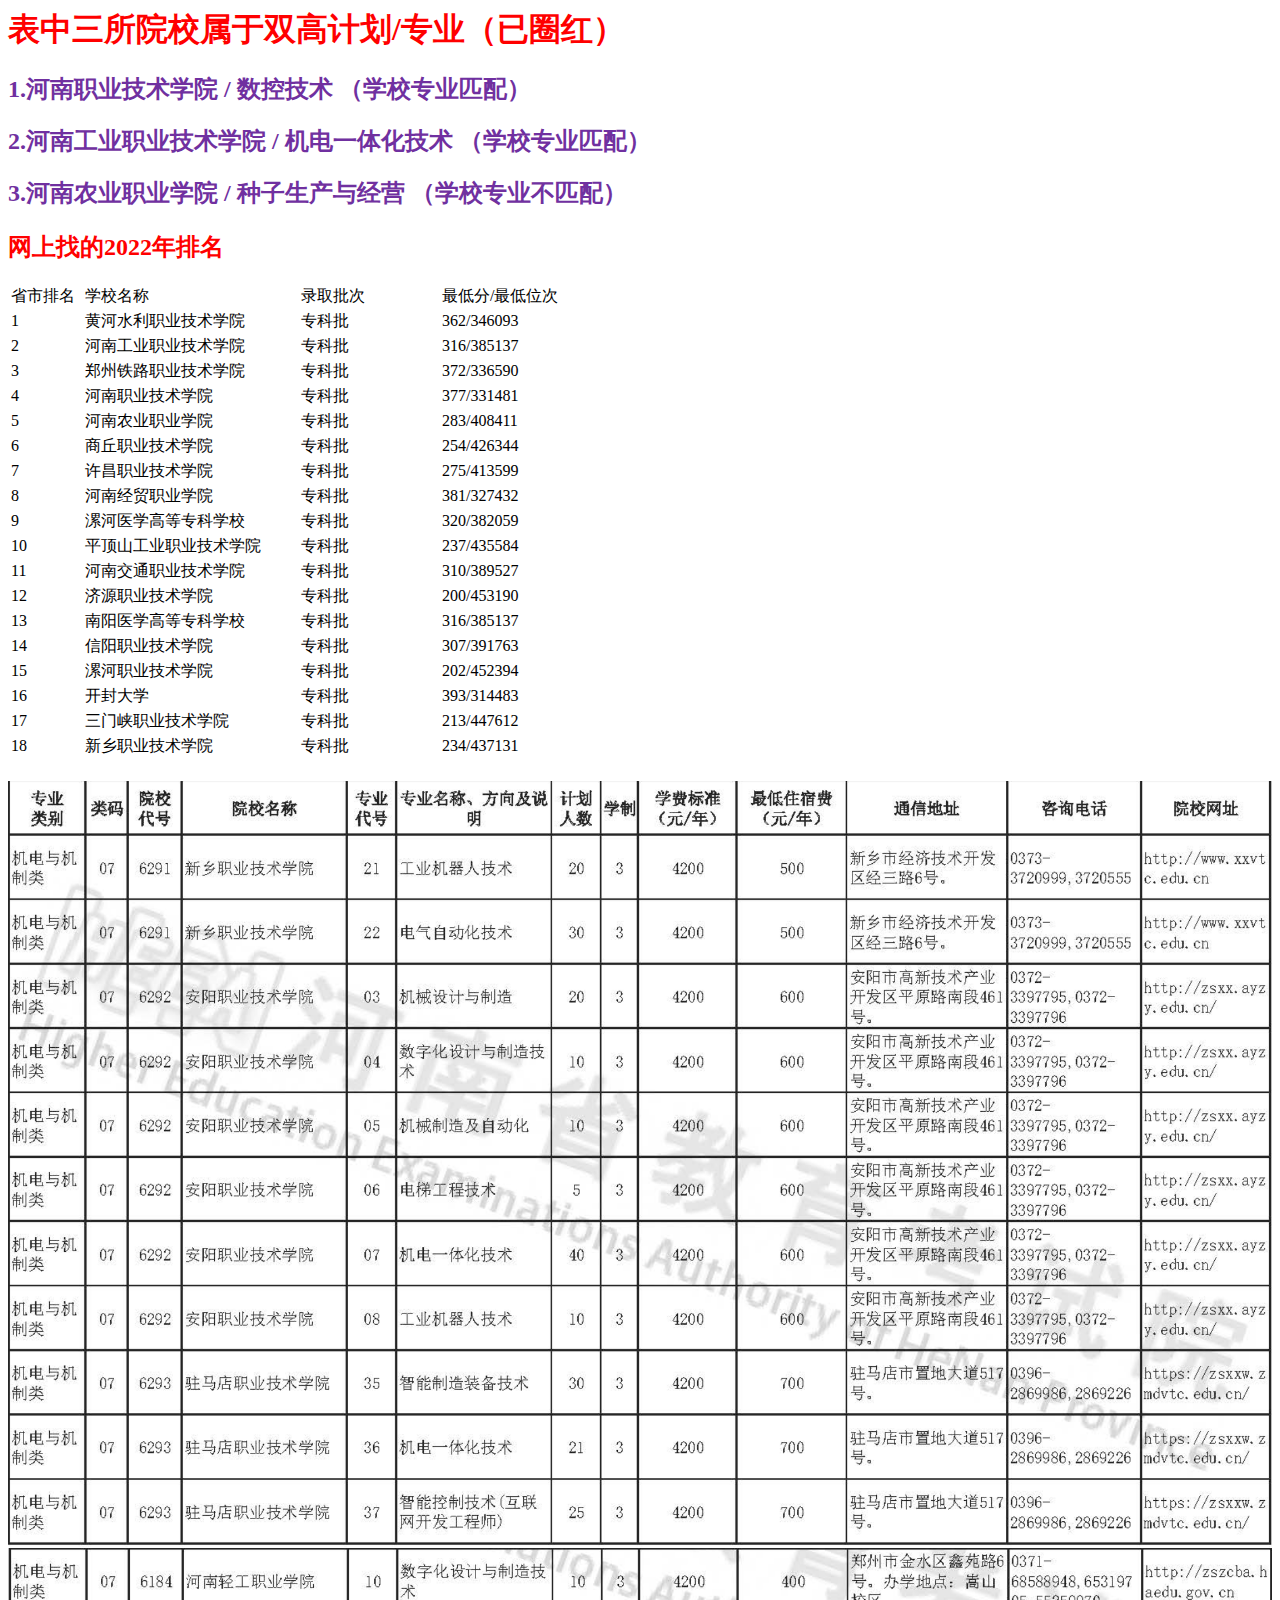
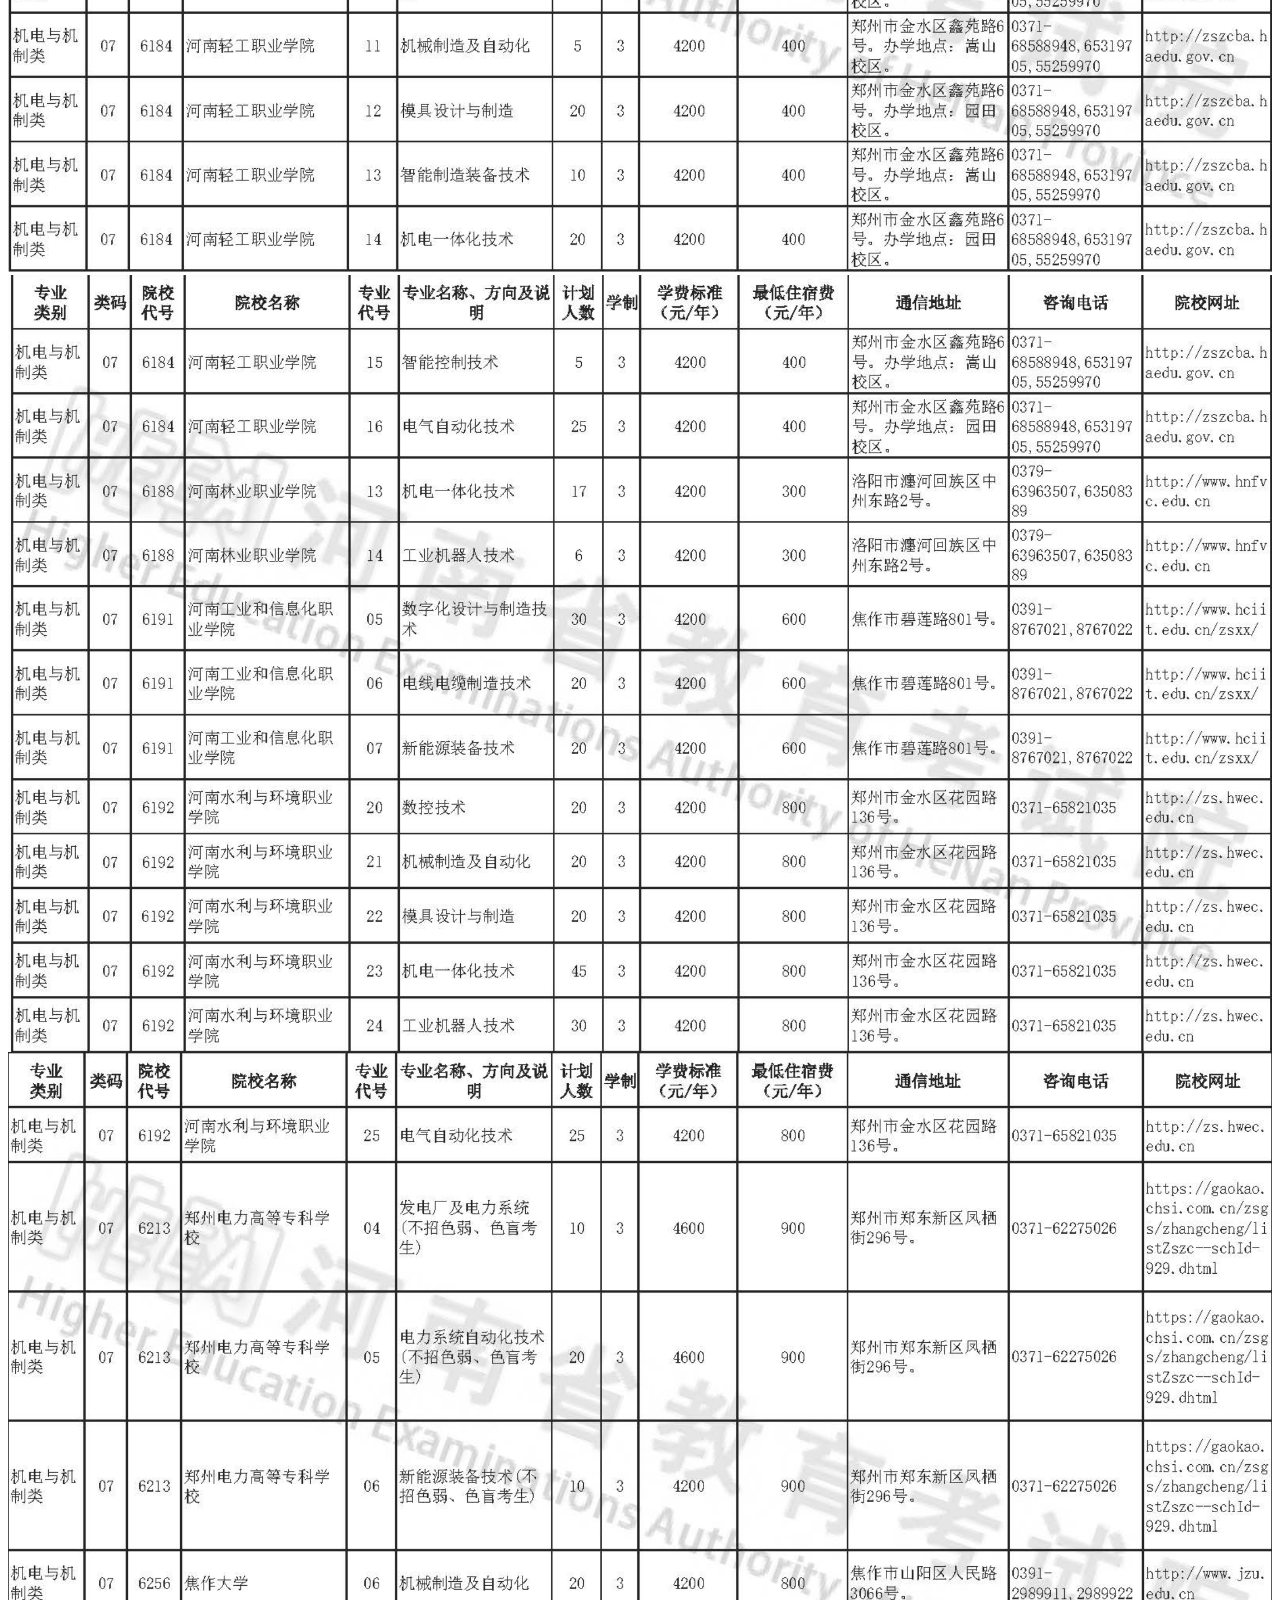
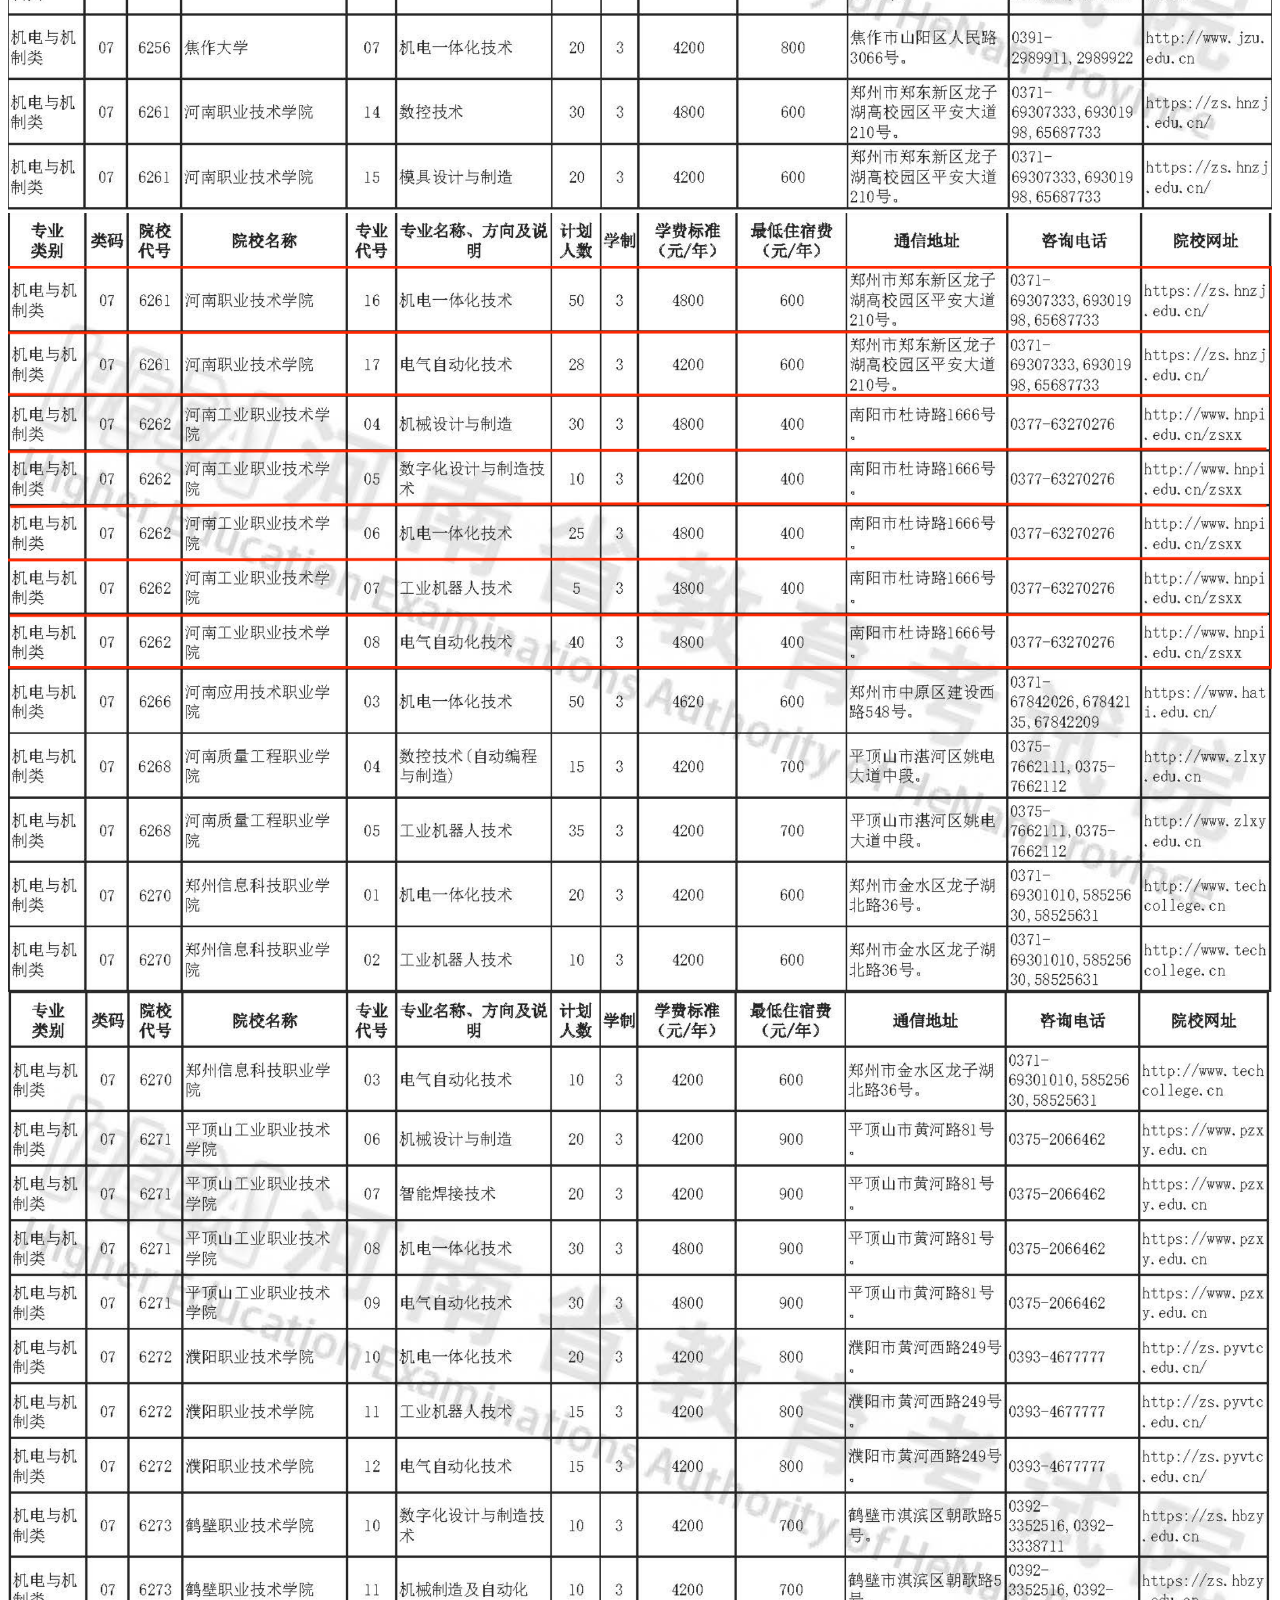
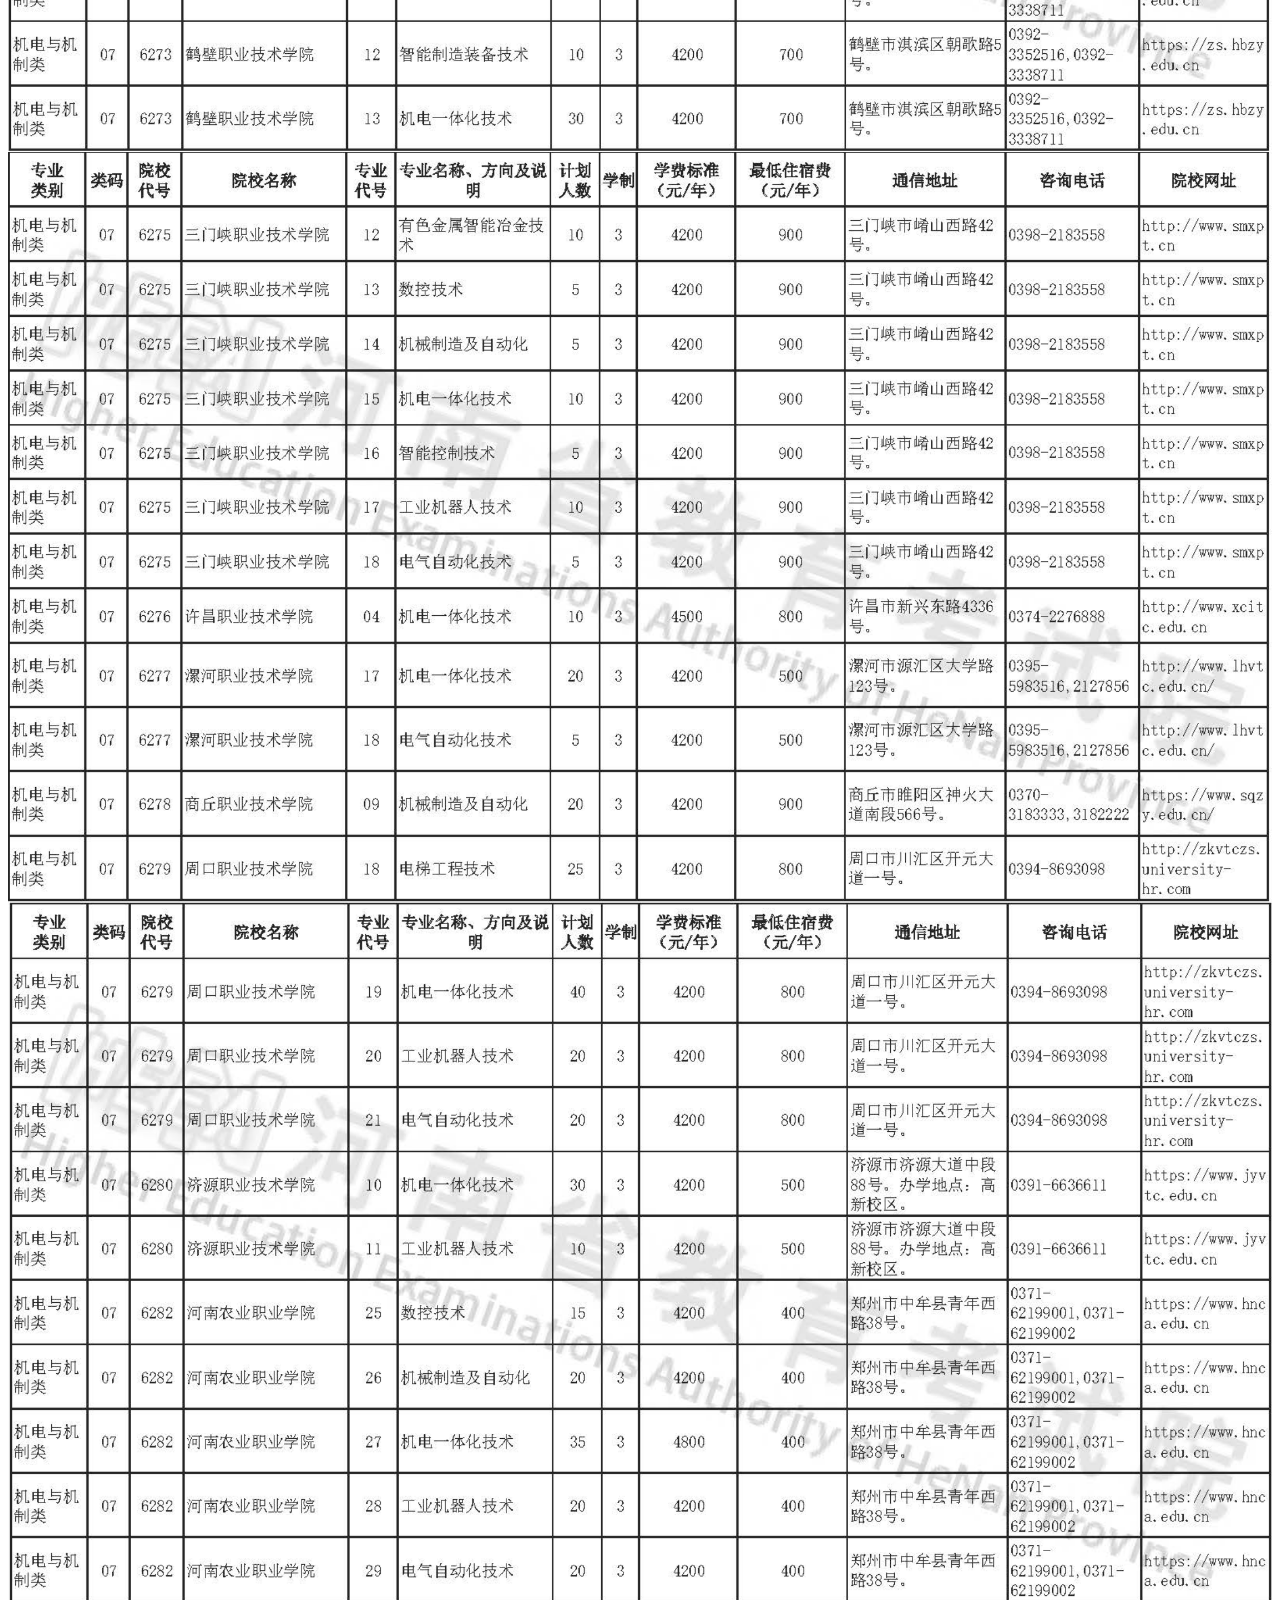
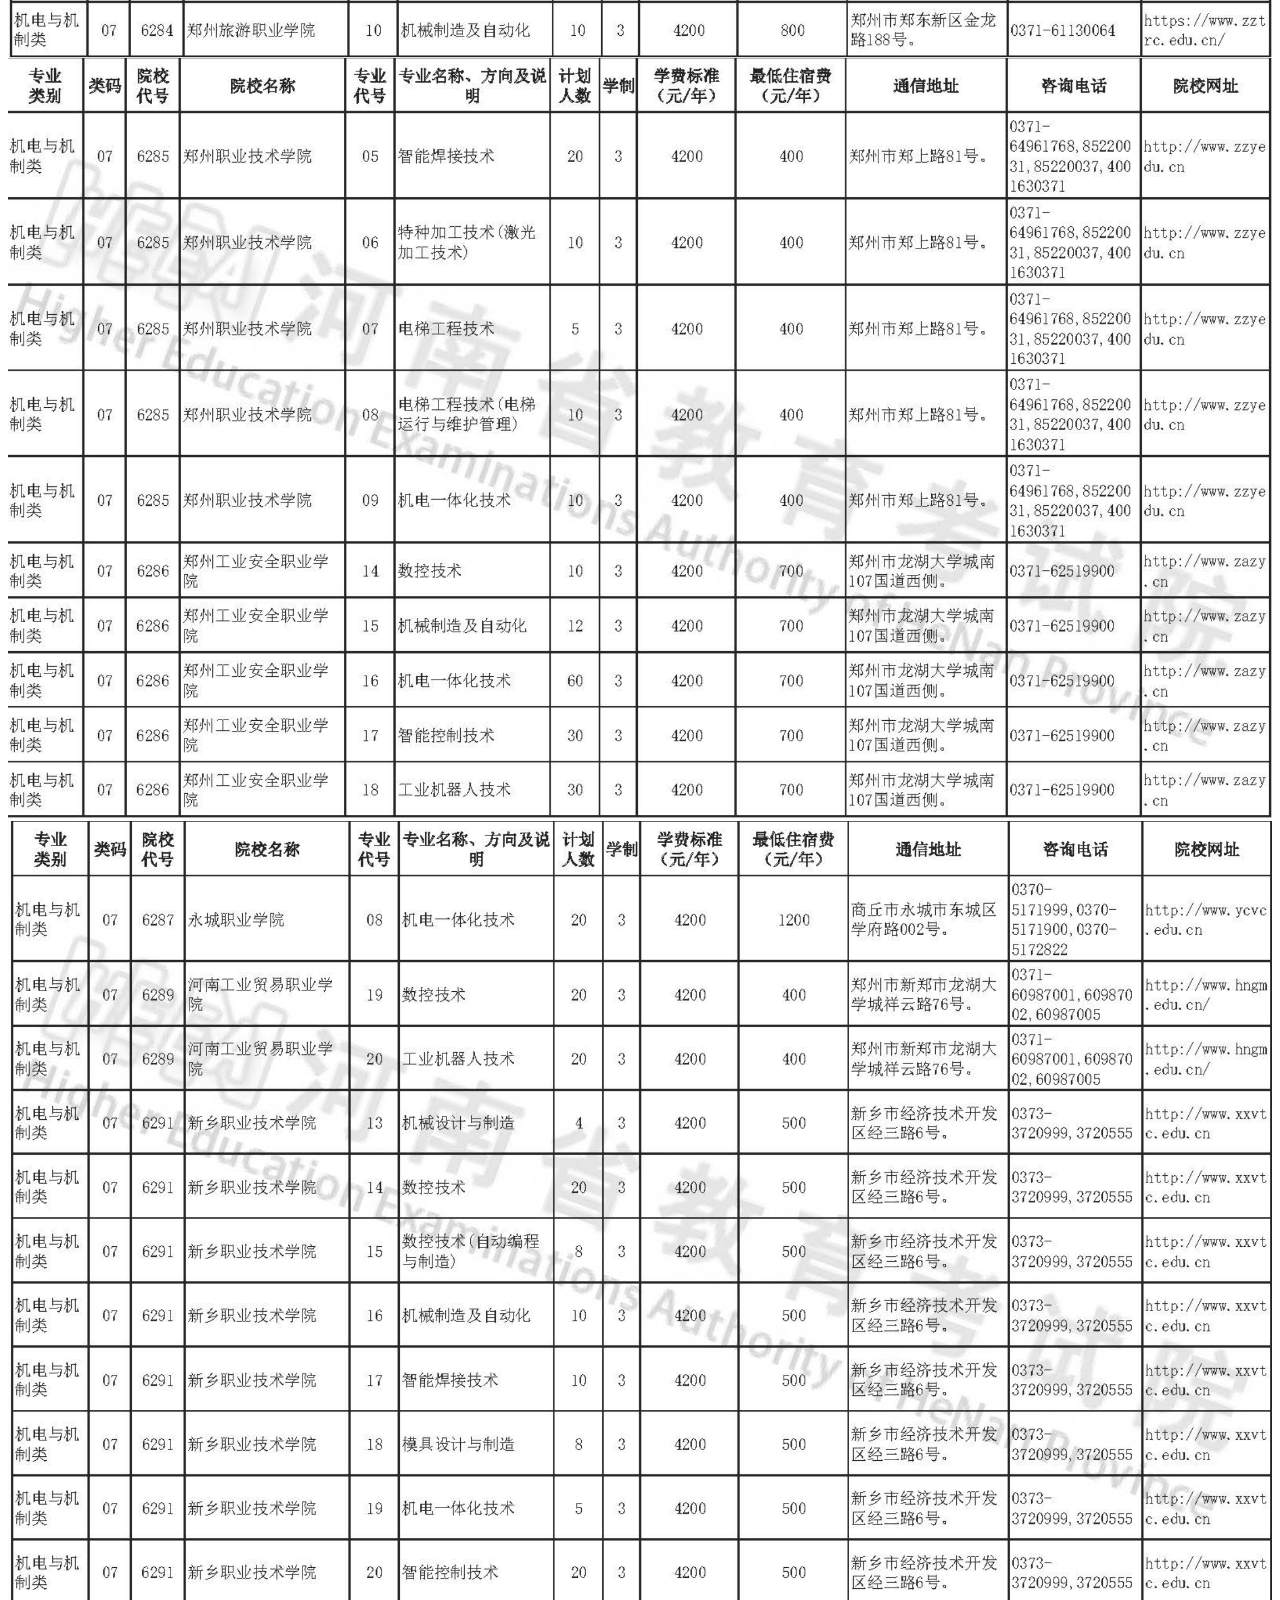
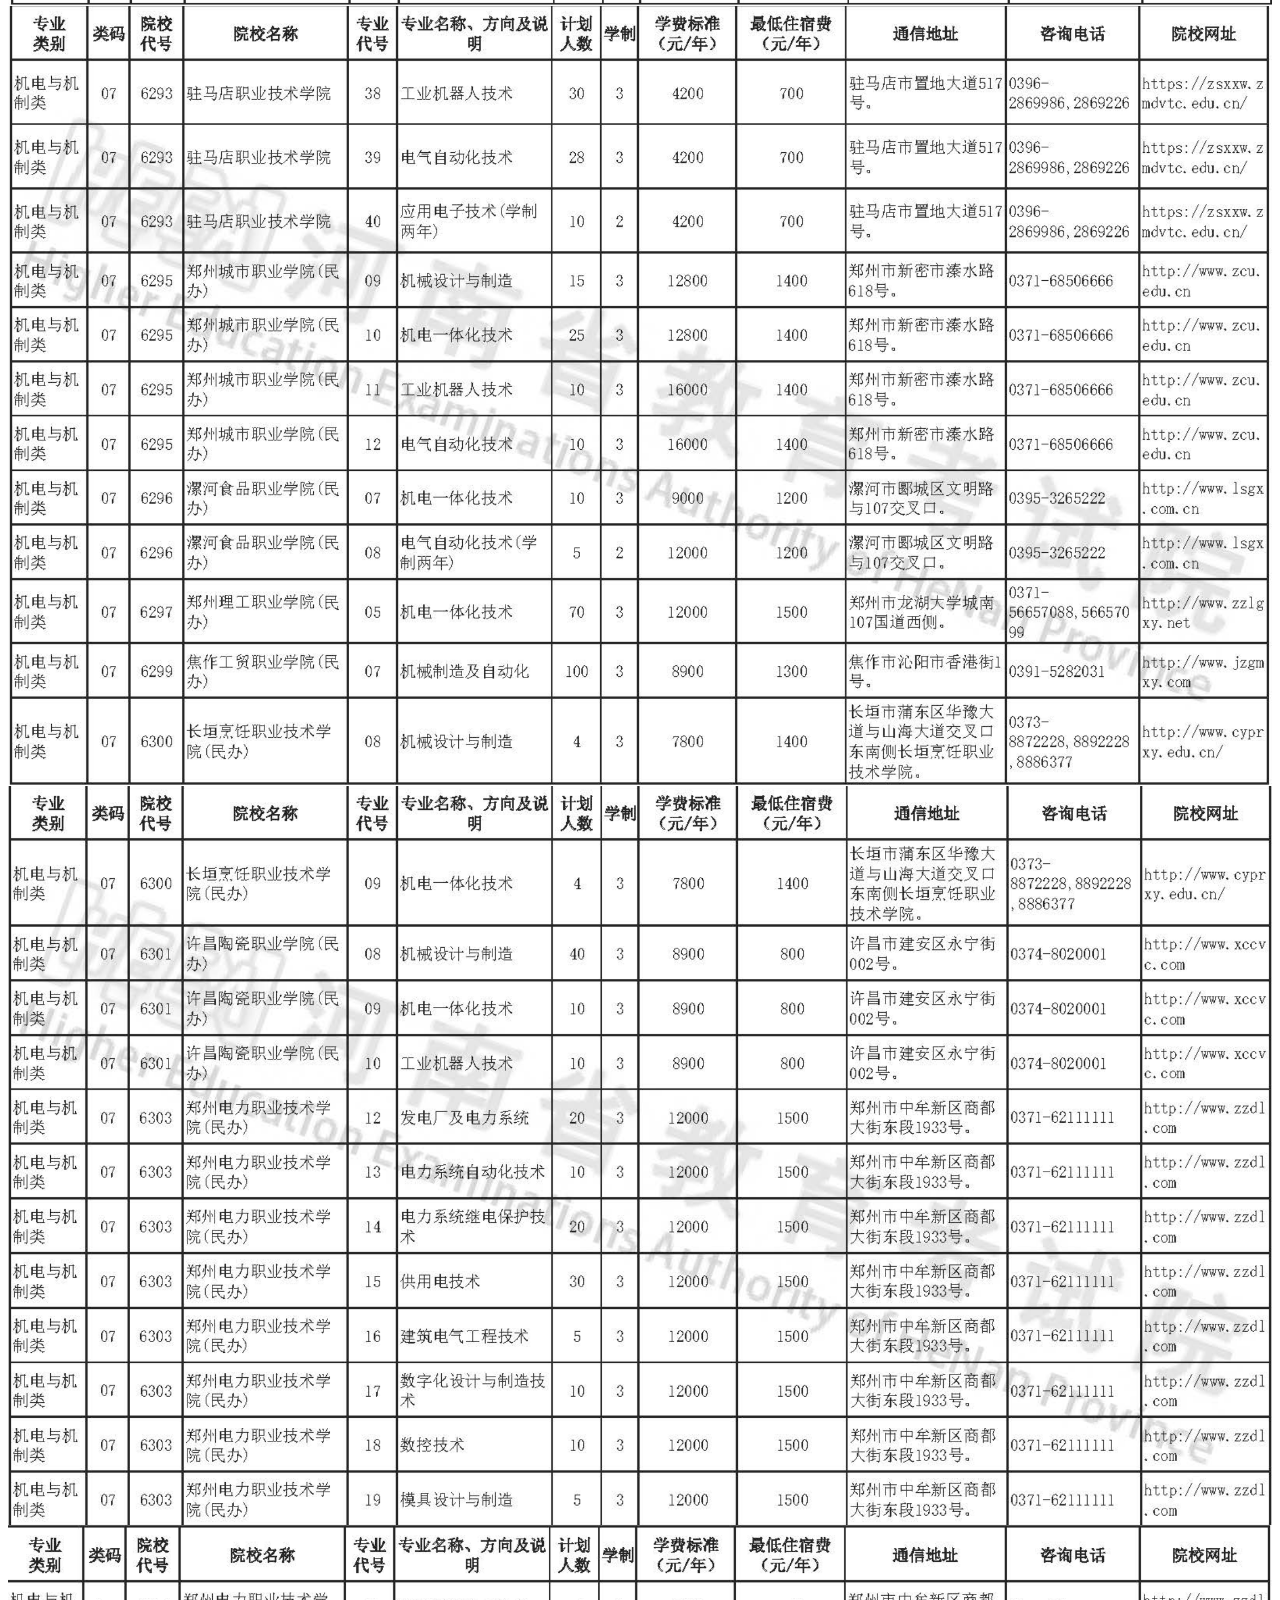
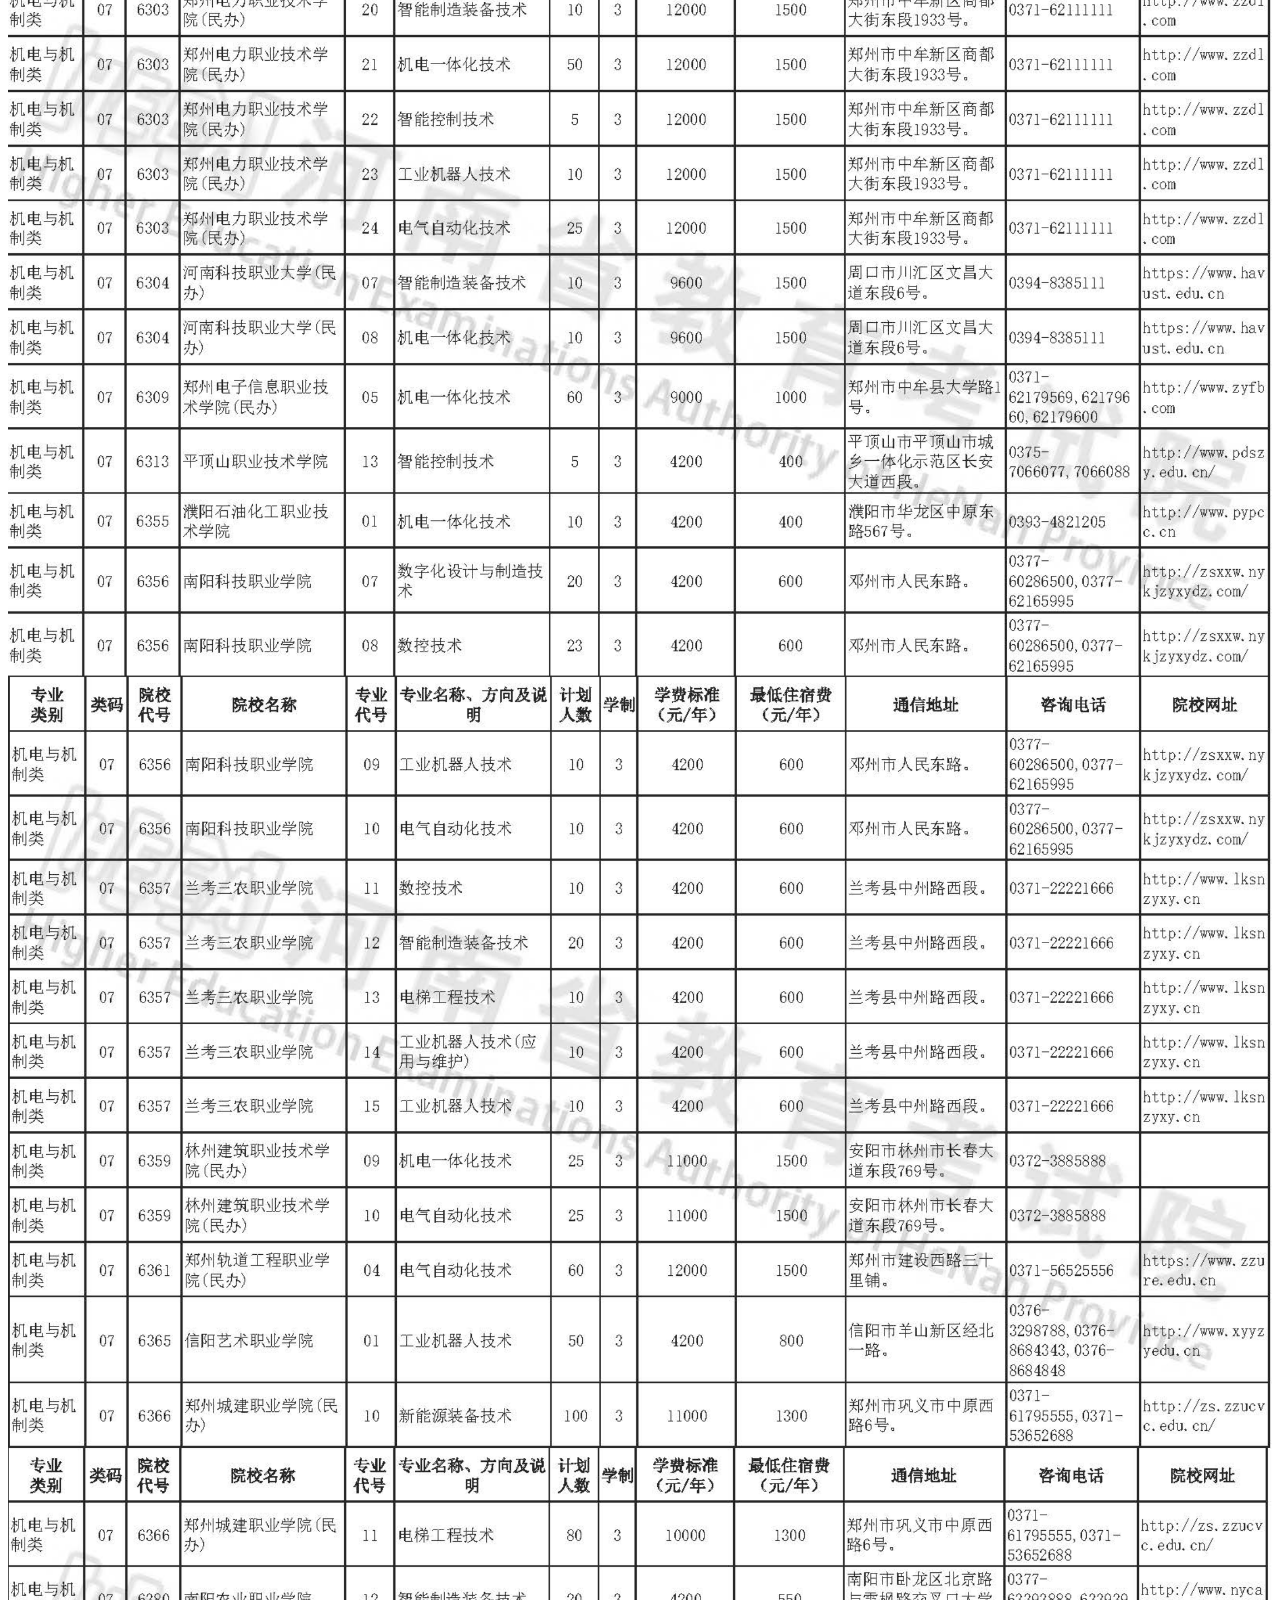
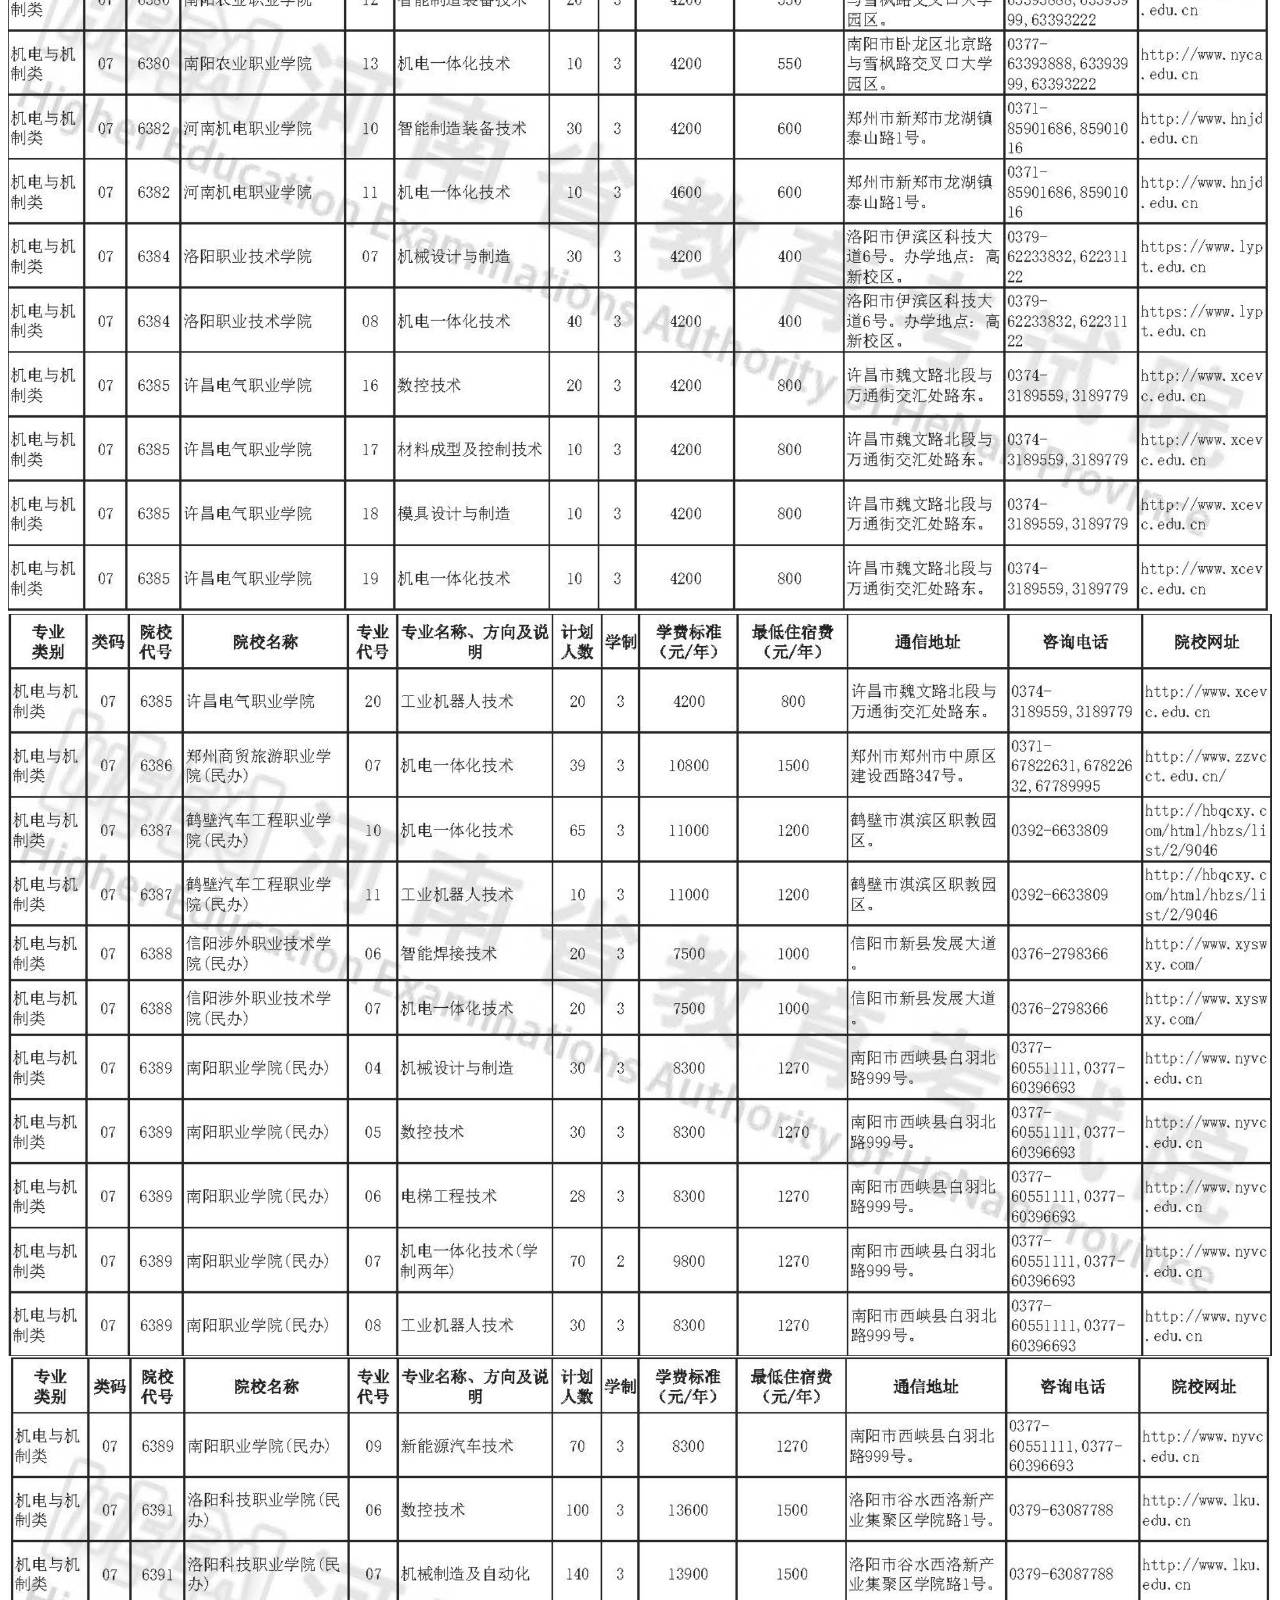
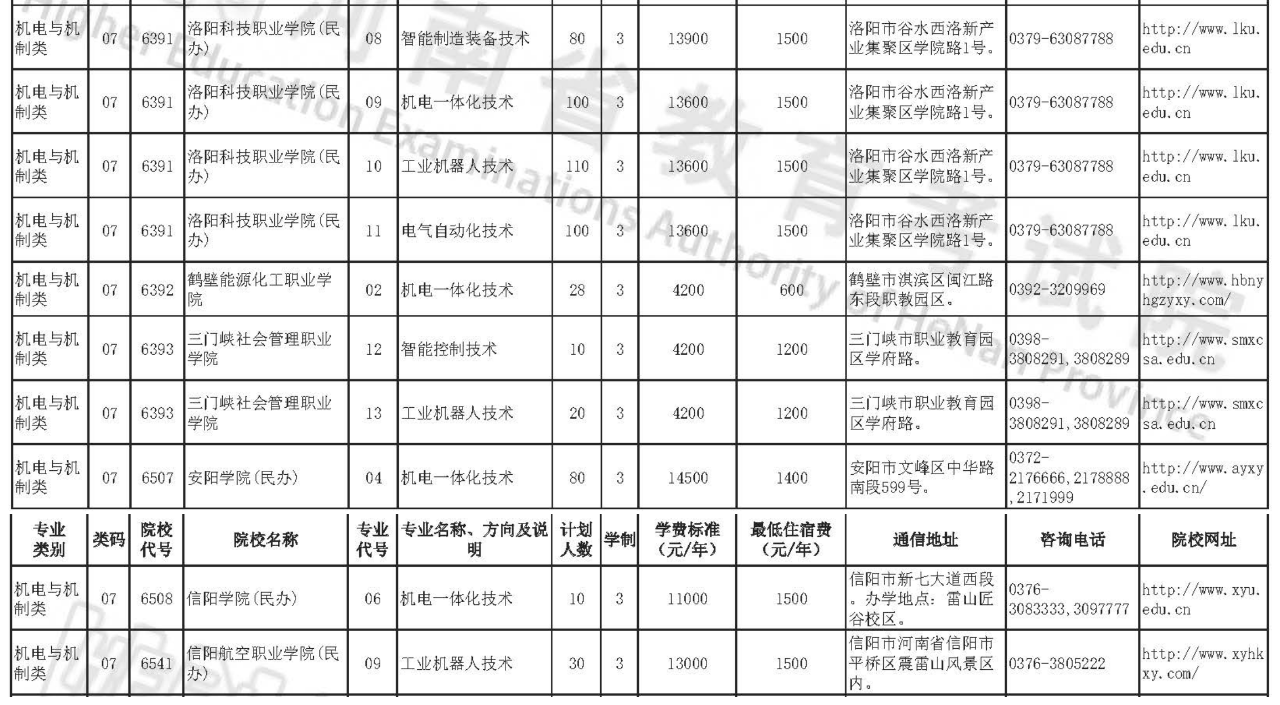
<file: html/wpkg/index.html>
<html>
    <head>
        <meta http-equiv="Content-Type" content="text/html; charset=utf-8">
        <title>伟平机电对口</title>
    </head>

    <body>
        <!-- color: rgb(112, 48, 160); font-size: 18px; -->
        <h1 style="color: red;">表中三所院校属于双高计划/专业（已圈红）<h1>
                <h2 style="color: rgb(112, 48, 160);">1.河南职业技术学院 / 数控技术 （学校专业匹配）</h2>
                <h2 style="color: rgb(112, 48, 160);">2.河南工业职业技术学院 / 机电一体化技术  （学校专业匹配）
                </h2>
                <h2 style="color: rgb(112, 48, 160);">3.河南农业职业学院 /  种子生产与经营  （学校专业不匹配）</h2>
                <h1></h1>
                <h1></h1>


                <h2 style="color: red;">网上找的2022年排名</h2>
                <table>
                    <colgroup><col width="72" style="width:54.00pt;"><col width="201" style="width:160.75pt;"><col width="72" style="width:104.00pt;" span="2"></colgroup>
                    <tbody>
                        <tr>
                            <td>省市排名</td>
                            <td>学校名称</td>
                            <td>录取批次</td>
                            <td>最低分/最低位次</td>
                        </tr>
                        <tr>
                            <td>1</td>
                            <td>黄河水利职业技术学院</td>
                            <td>专科批</td>
                            <td>362/346093</td>
                        </tr>
                        <tr>
                            <td>2</td>
                            <td>河南工业职业技术学院</td>
                            <td>专科批</td>
                            <td>316/385137</td>
                        </tr>
                        <tr>
                            <td>3</td>
                            <td>郑州铁路职业技术学院</td>
                            <td>专科批</td>
                            <td>372/336590</td>
                        </tr>
                        <tr>
                            <td>4</td>
                            <td>河南职业技术学院</td>
                            <td>专科批</td>
                            <td>377/331481</td>
                        </tr>
                        <tr>
                            <td>5</td>
                            <td>河南农业职业学院</td>
                            <td>专科批</td>
                            <td>283/408411</td>
                        </tr>
                        <tr>
                            <td>6</td>
                            <td>商丘职业技术学院</td>
                            <td>专科批</td>
                            <td>254/426344</td>
                        </tr>
                        <tr>
                            <td>7</td>
                            <td>许昌职业技术学院</td>
                            <td>专科批</td>
                            <td>275/413599</td>
                        </tr>
                        <tr>
                            <td>8</td>
                            <td>河南经贸职业学院</td>
                            <td>专科批</td>
                            <td>381/327432</td>
                        </tr>
                        <tr>
                            <td>9</td>
                            <td>漯河医学高等专科学校</td>
                            <td>专科批</td>
                            <td>320/382059</td>
                        </tr>
                        <tr>
                            <td>10</td>
                            <td>平顶山工业职业技术学院</td>
                            <td>专科批</td>
                            <td>237/435584</td>
                        </tr>
                        <tr>
                            <td>11</td>
                            <td>河南交通职业技术学院</td>
                            <td>专科批</td>
                            <td>310/389527</td>
                        </tr>
                        <tr>
                            <td>12</td>
                            <td>济源职业技术学院</td>
                            <td>专科批</td>
                            <td>200/453190</td>
                        </tr>
                        <tr>
                            <td>13</td>
                            <td>南阳医学高等专科学校</td>
                            <td>专科批</td>
                            <td>316/385137</td>
                        </tr>
                        <tr>
                            <td>14</td>
                            <td>信阳职业技术学院</td>
                            <td>专科批</td>
                            <td>307/391763</td>
                        </tr>
                        <tr>
                            <td>15</td>
                            <td>漯河职业技术学院</td>
                            <td>专科批</td>
                            <td>202/452394</td>
                        </tr>
                        <tr>
                            <td>16</td>
                            <td>开封大学</td>
                            <td>专科批</td>
                            <td>393/314483</td>
                        </tr>
                        <tr>
                            <td>17</td>
                            <td>三门峡职业技术学院</td>
                            <td>专科批</td>
                            <td>213/447612</td>
                        </tr>
                        <tr>
                            <td>18</td>
                            <td>新乡职业技术学院</td>
                            <td>专科批</td>
                            <td>234/437131</td>
                        </tr>
                    </tbody>
                </table>
                <h1></h1>
                <h1></h1>
                <img style="max-width: 100%;" src="./img1.png"/>
                <img style="max-width: 100%;" src="./img2.png"/>
                <img style="max-width: 100%;" src="./img3.png"/>
                <img style="max-width: 100%;" src="./img4.png"/>
                <img style="max-width: 100%;" src="./img5.png"/>
                <img style="max-width: 100%;" src="./img6.png"/>
                <img style="max-width: 100%;" src="./img7.png"/>
                <img style="max-width: 100%;" src="./img8.png"/>
                <img style="max-width: 100%;" src="./img9.png"/>
                <img style="max-width: 100%;" src="./img10.png"/>
                <img style="max-width: 100%;" src="./img11.png"/>
                <img style="max-width: 100%;" src="./img12.png"/>
                <img style="max-width: 100%;" src="./img13.png"/>
                <img style="max-width: 100%;" src="./img14.png"/>
                <img style="max-width: 100%;" src="./img15.png"/>
                <img style="max-width: 100%;" src="./img16.png"/>
                <img style="max-width: 100%;" src="./img17.png"/>
                <img style="max-width: 100%;" src="./img18.png"/>


            </body>
            <script></script>
        </html>
    </body>
</html>
</file>
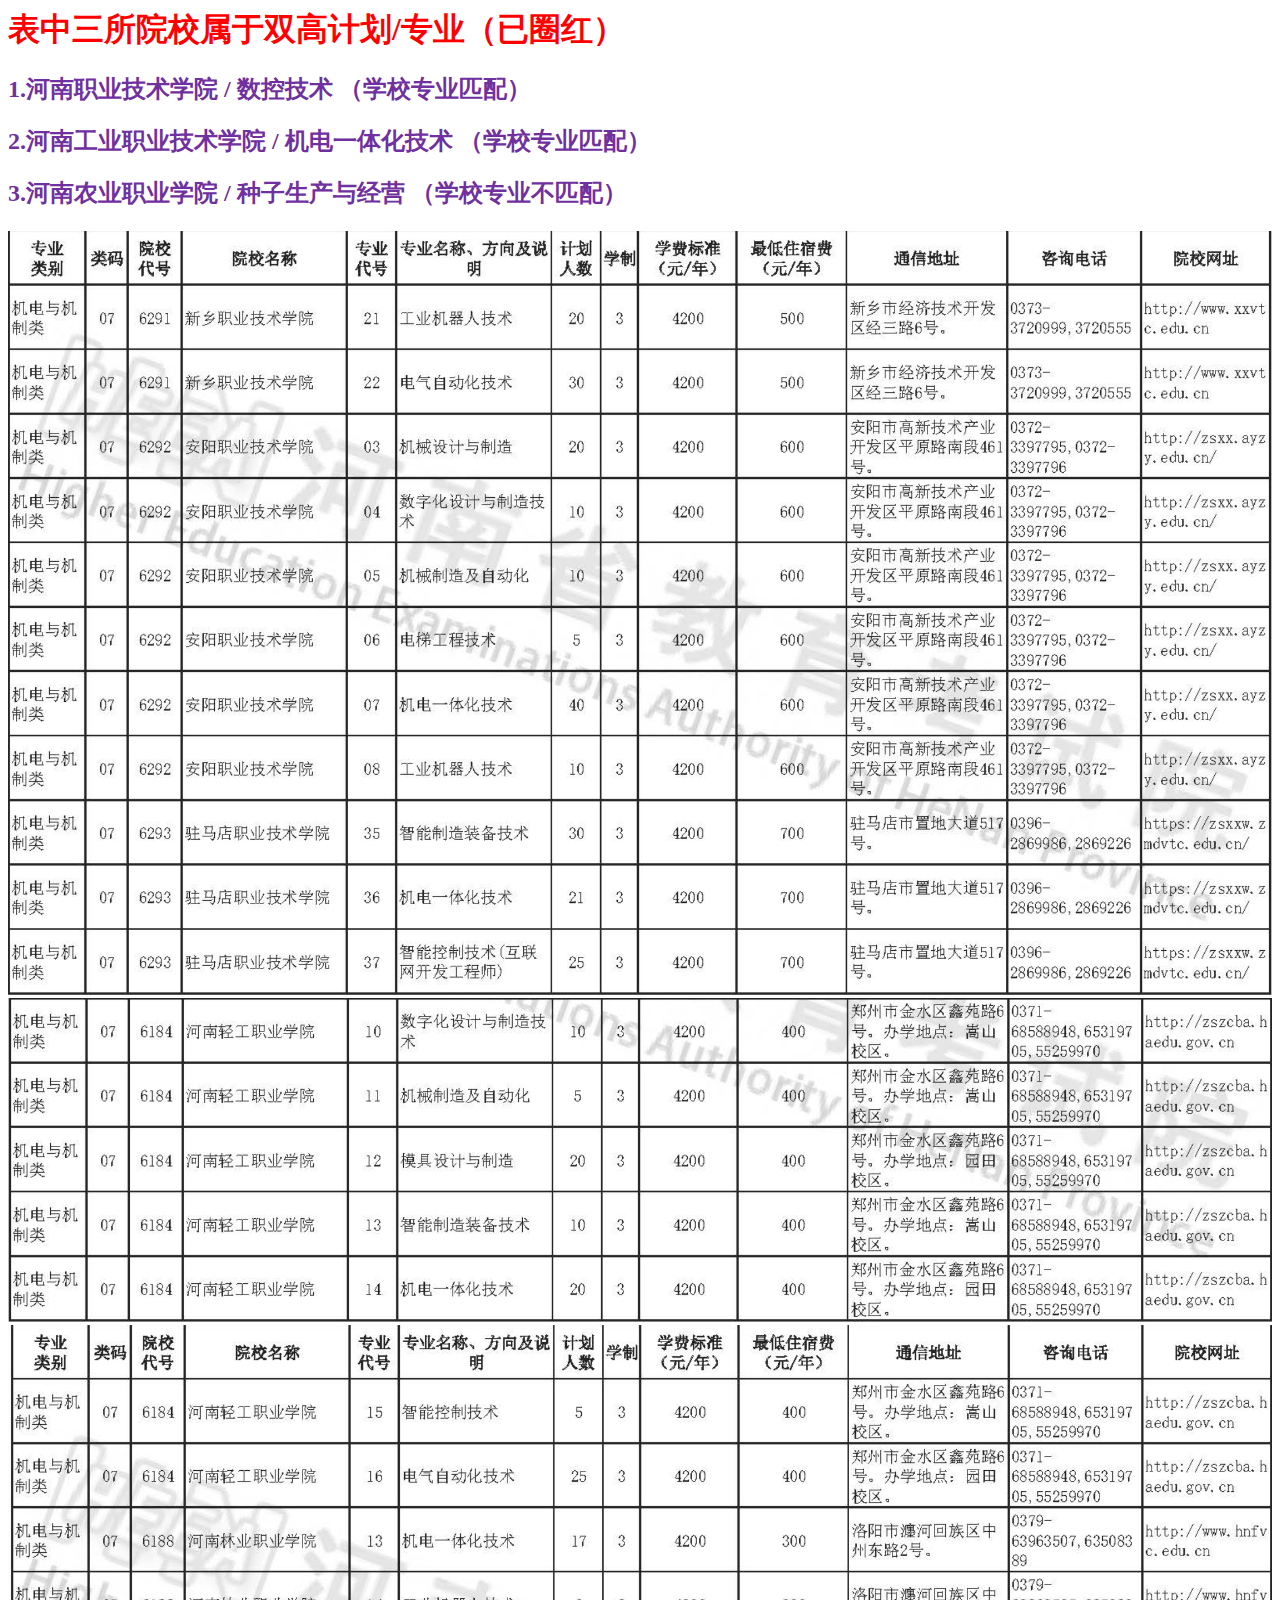
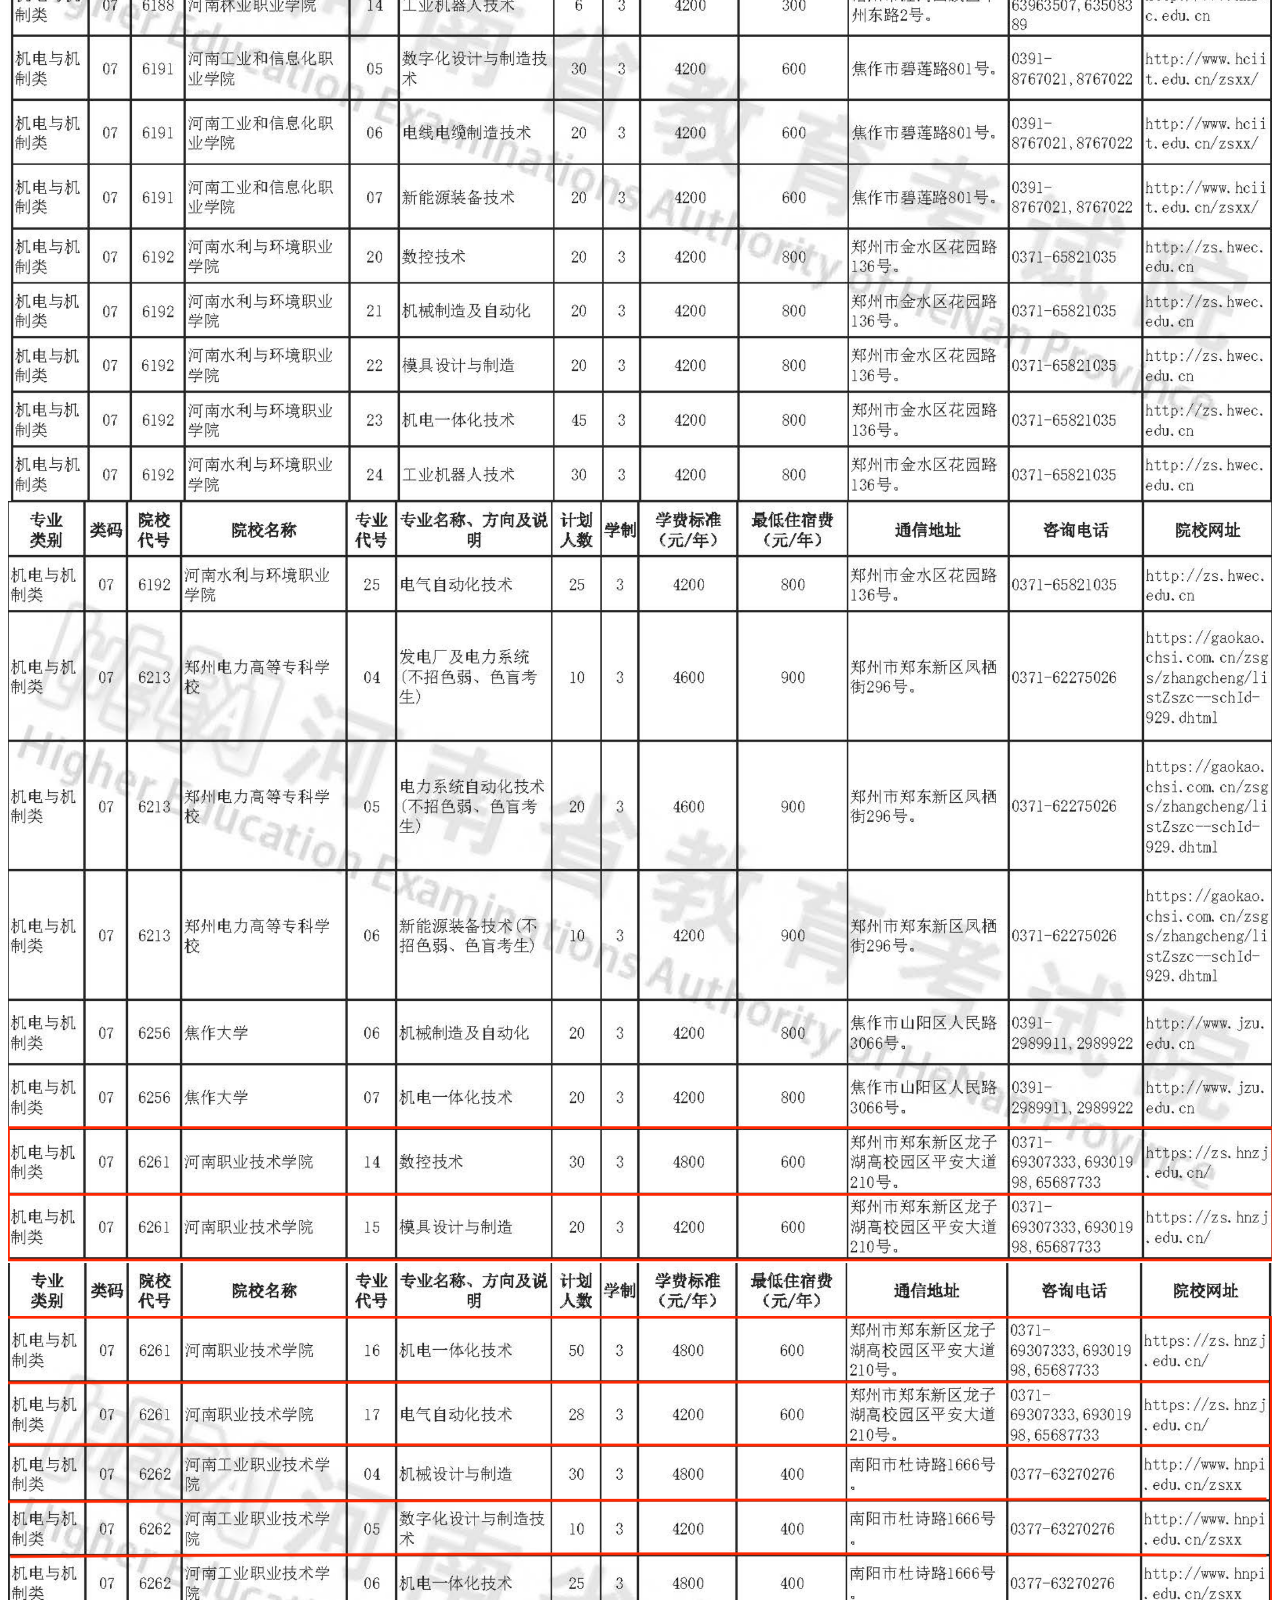
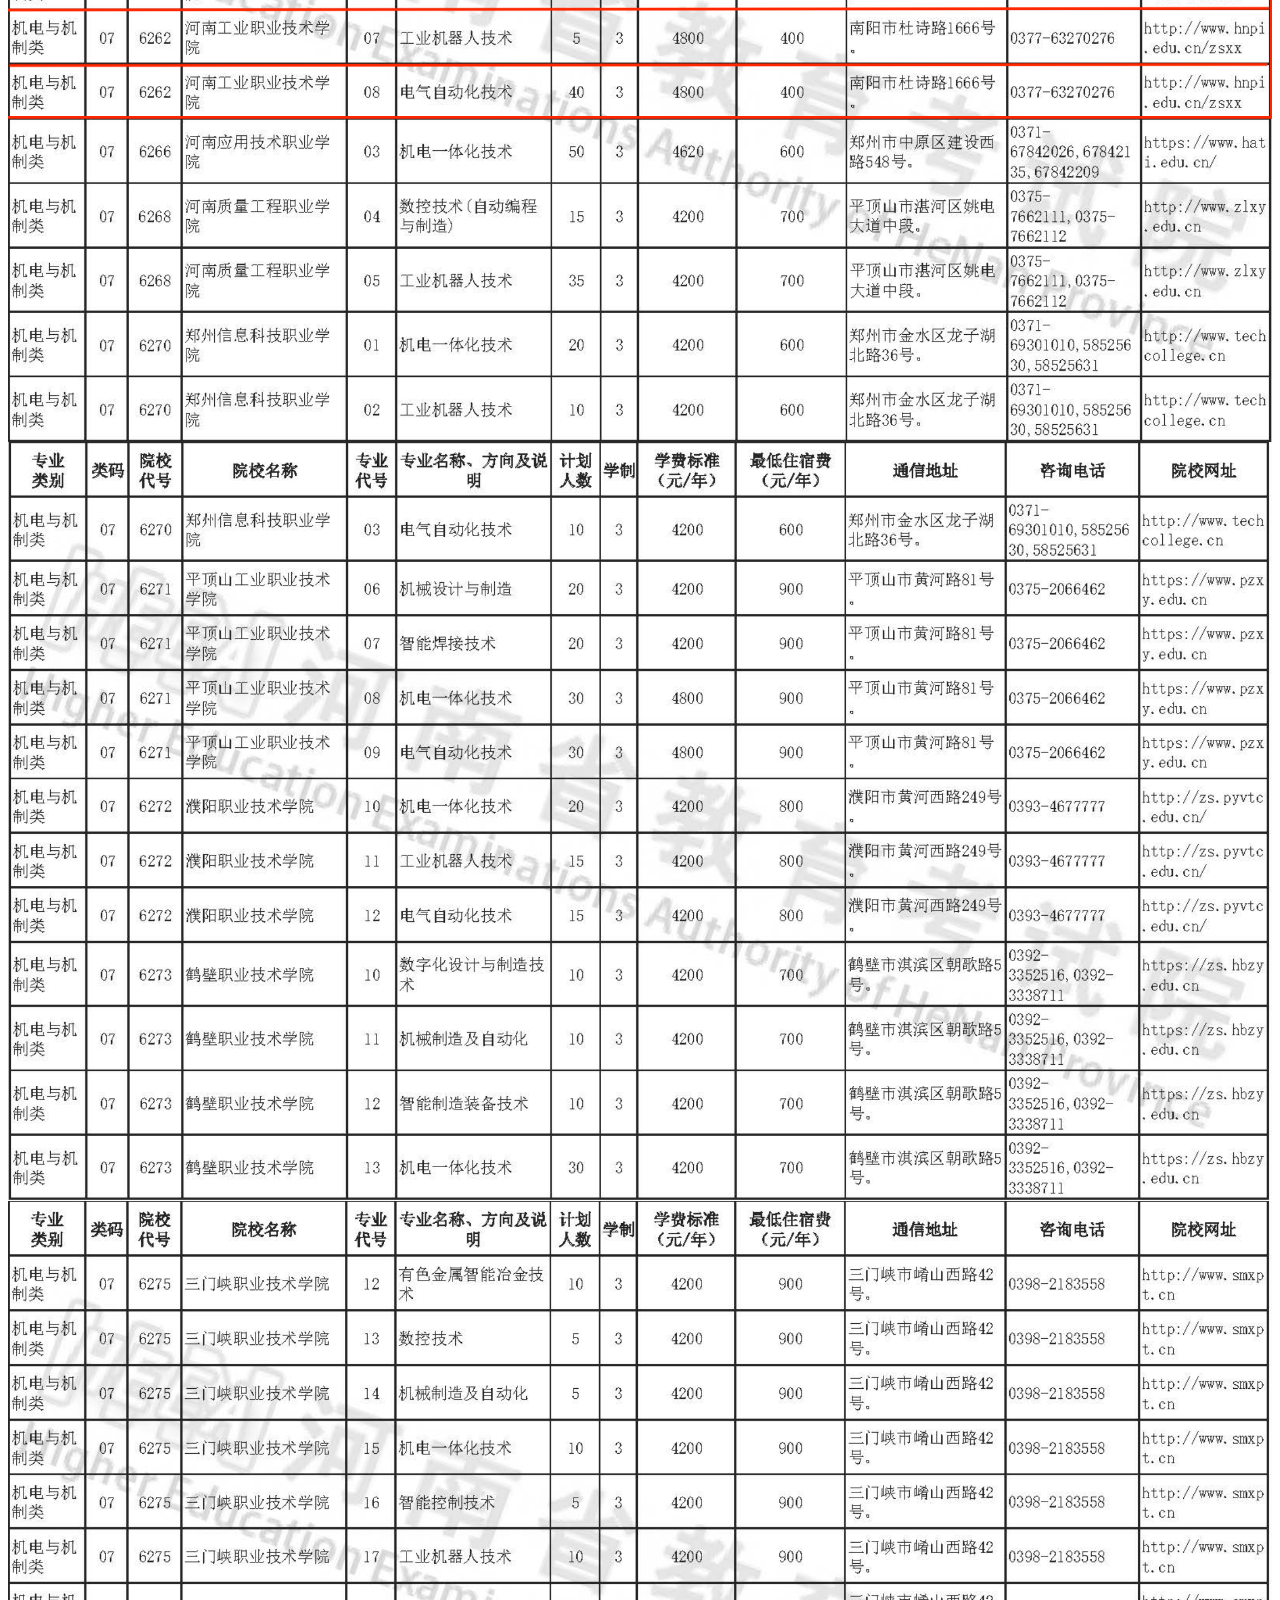
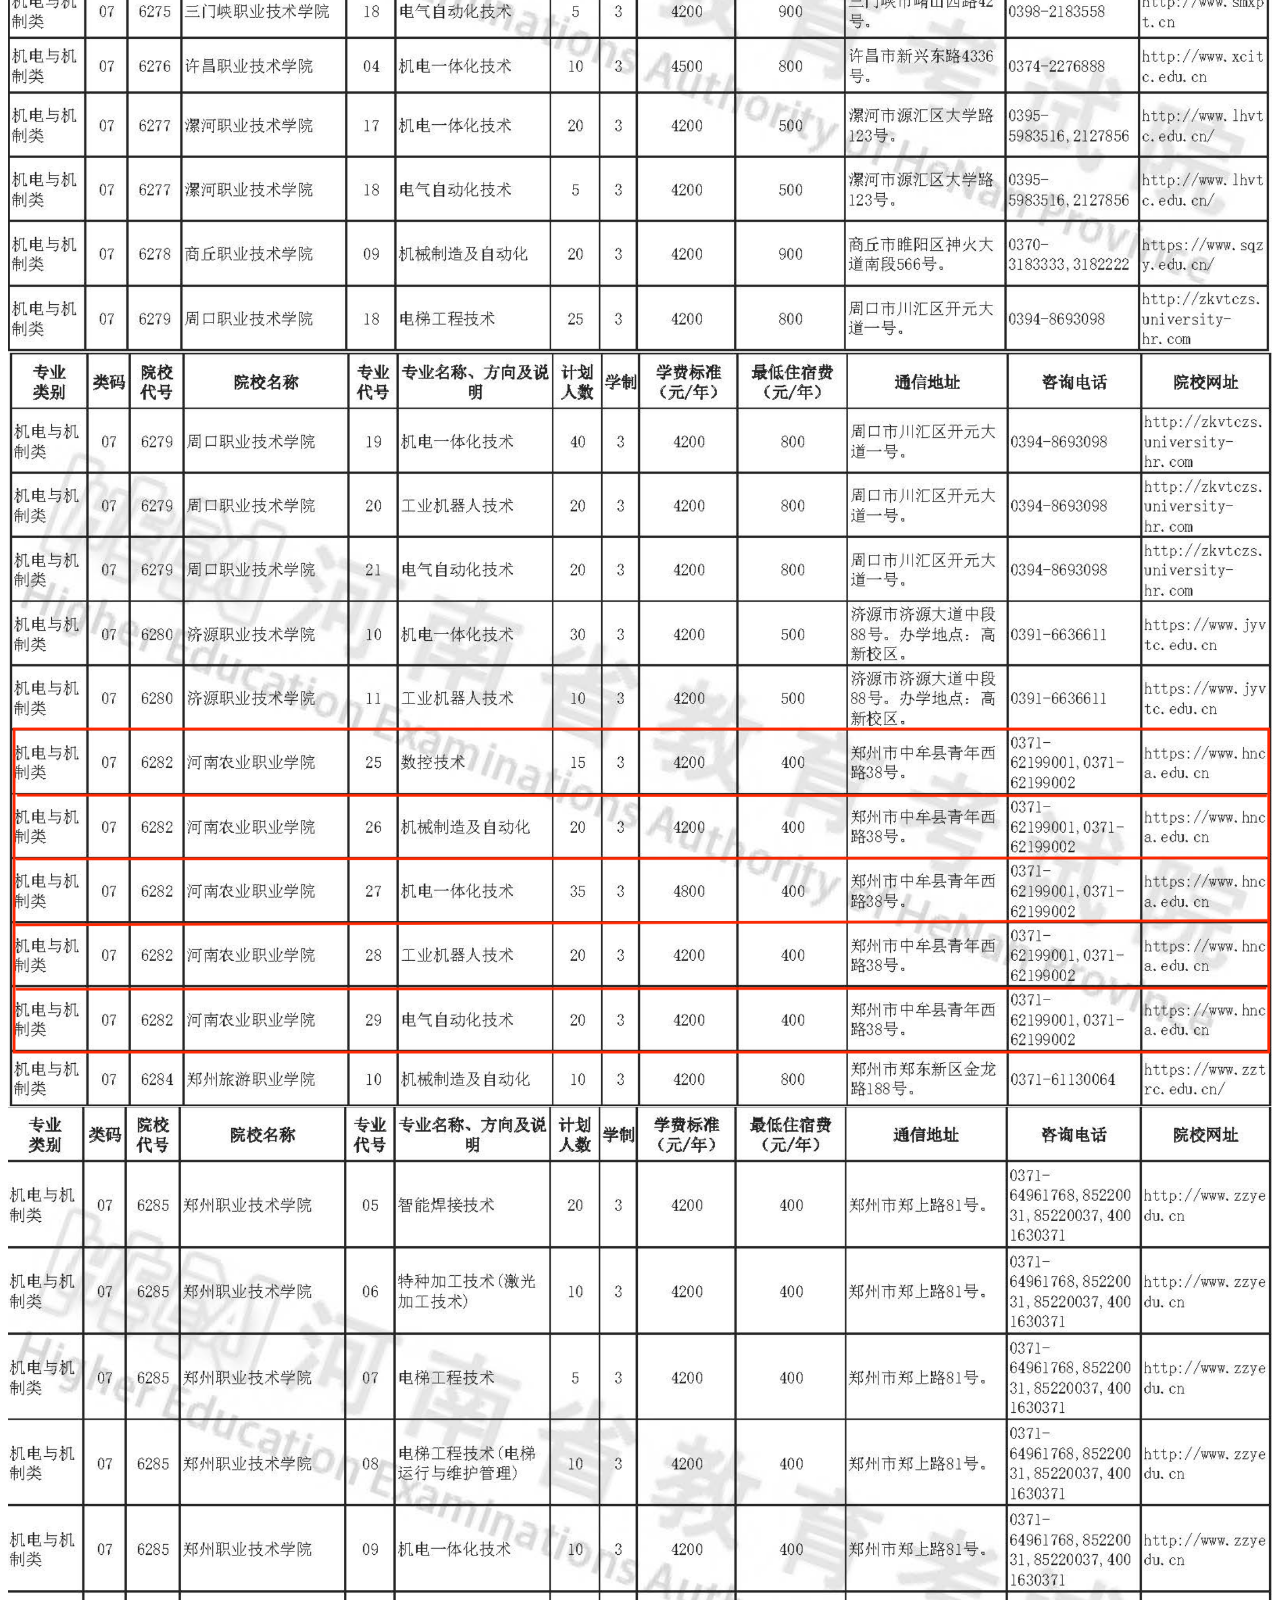
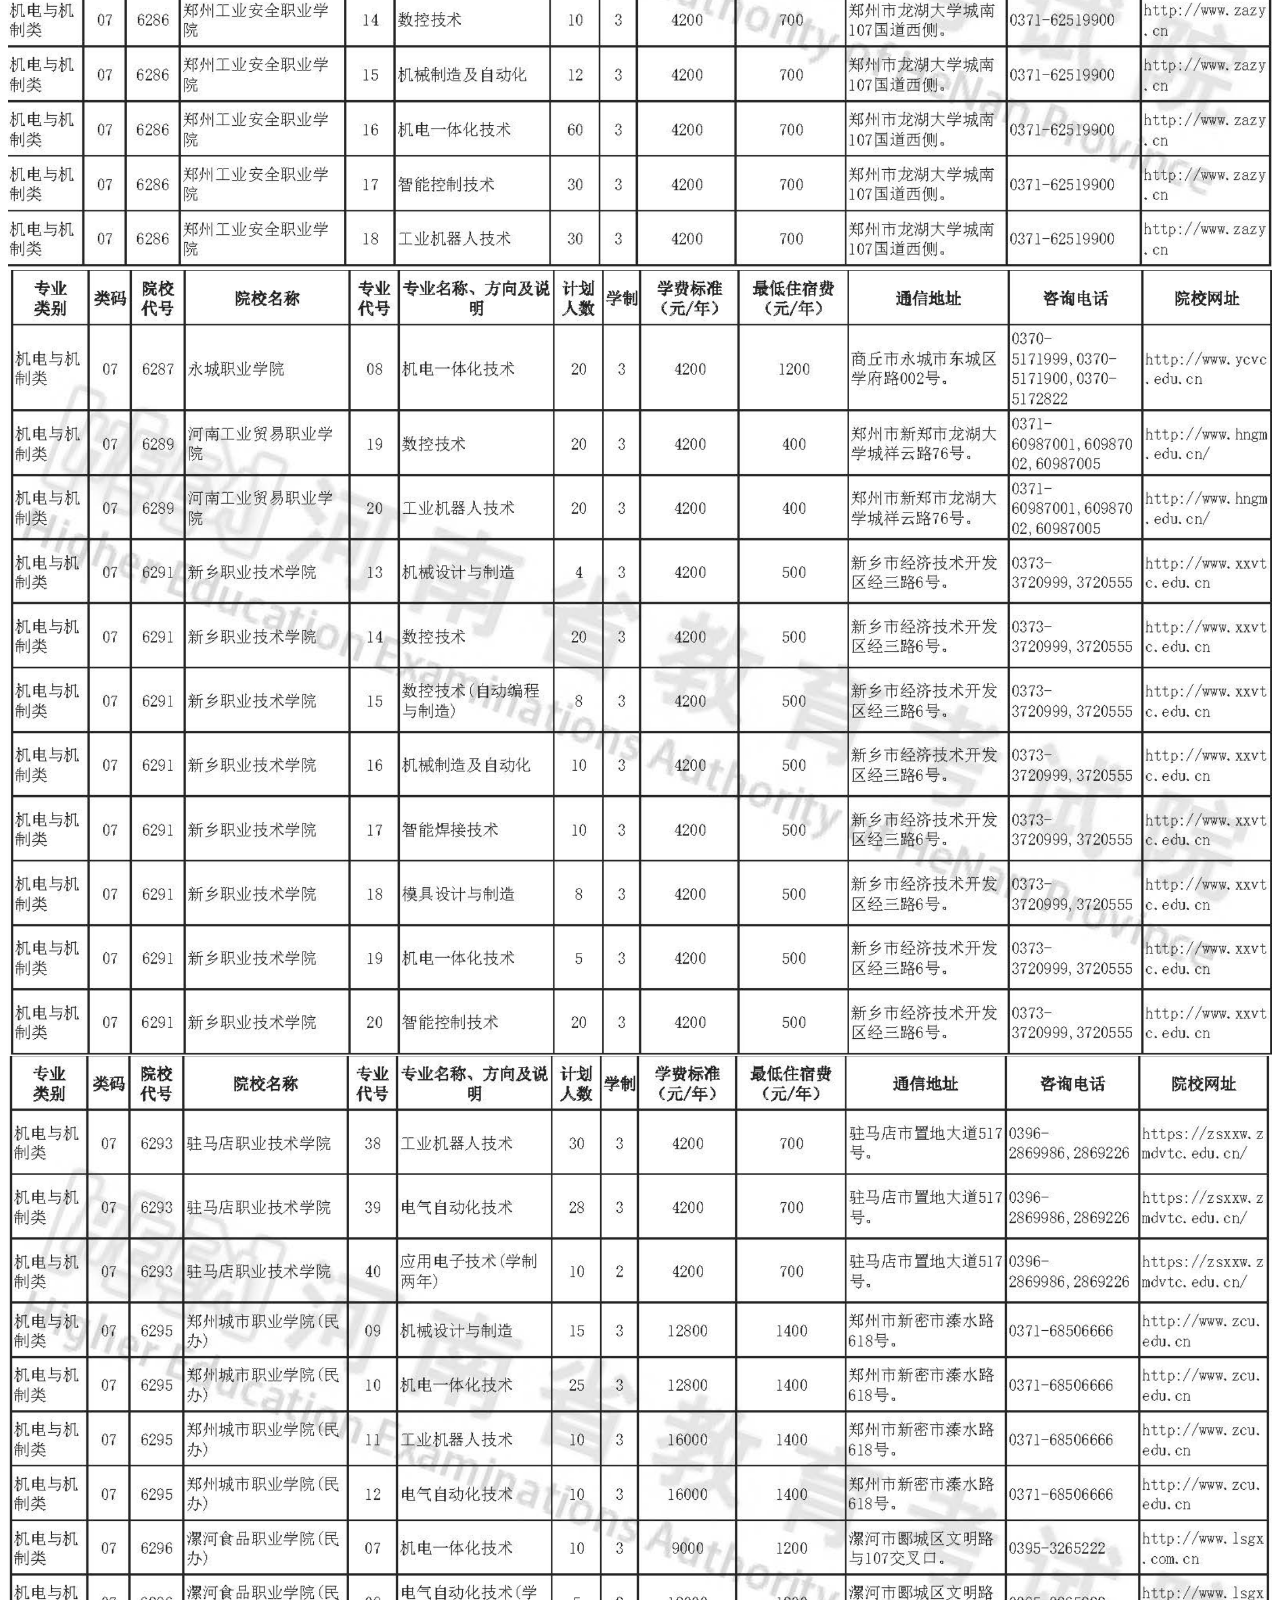
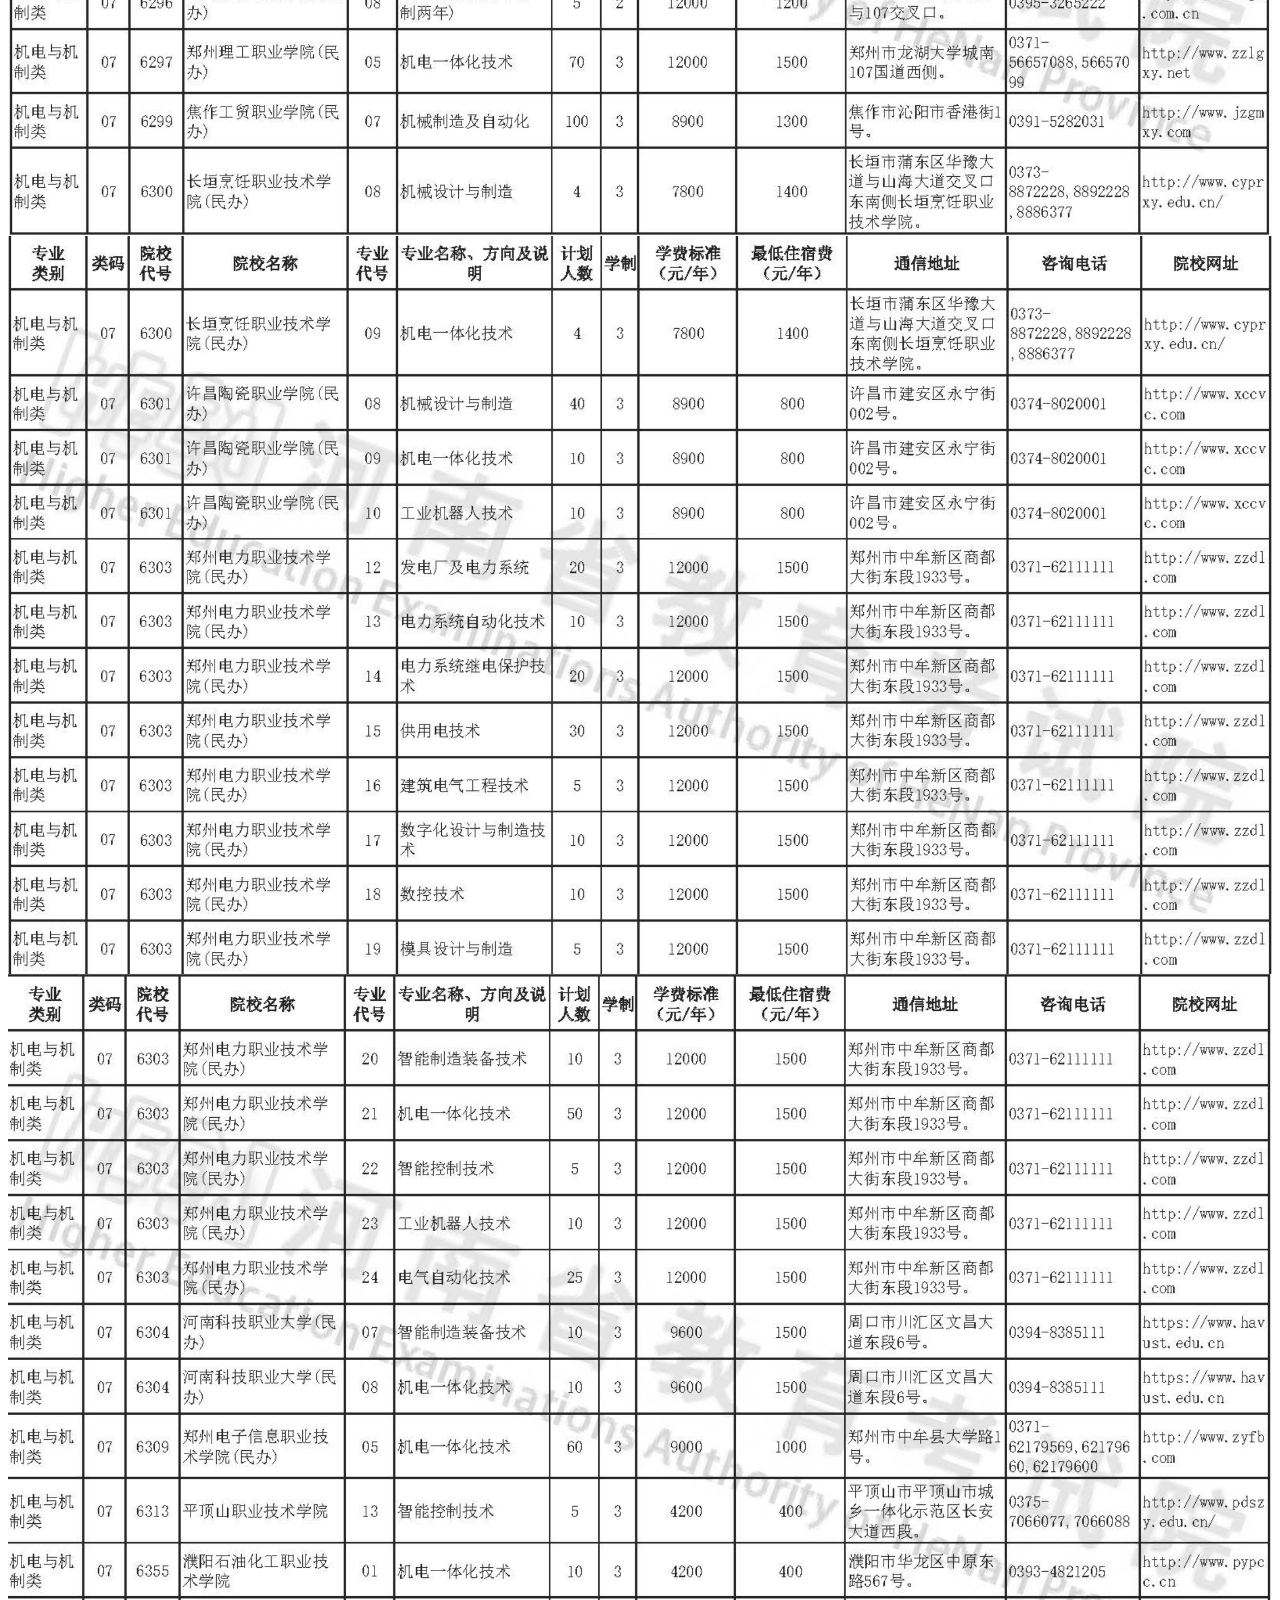
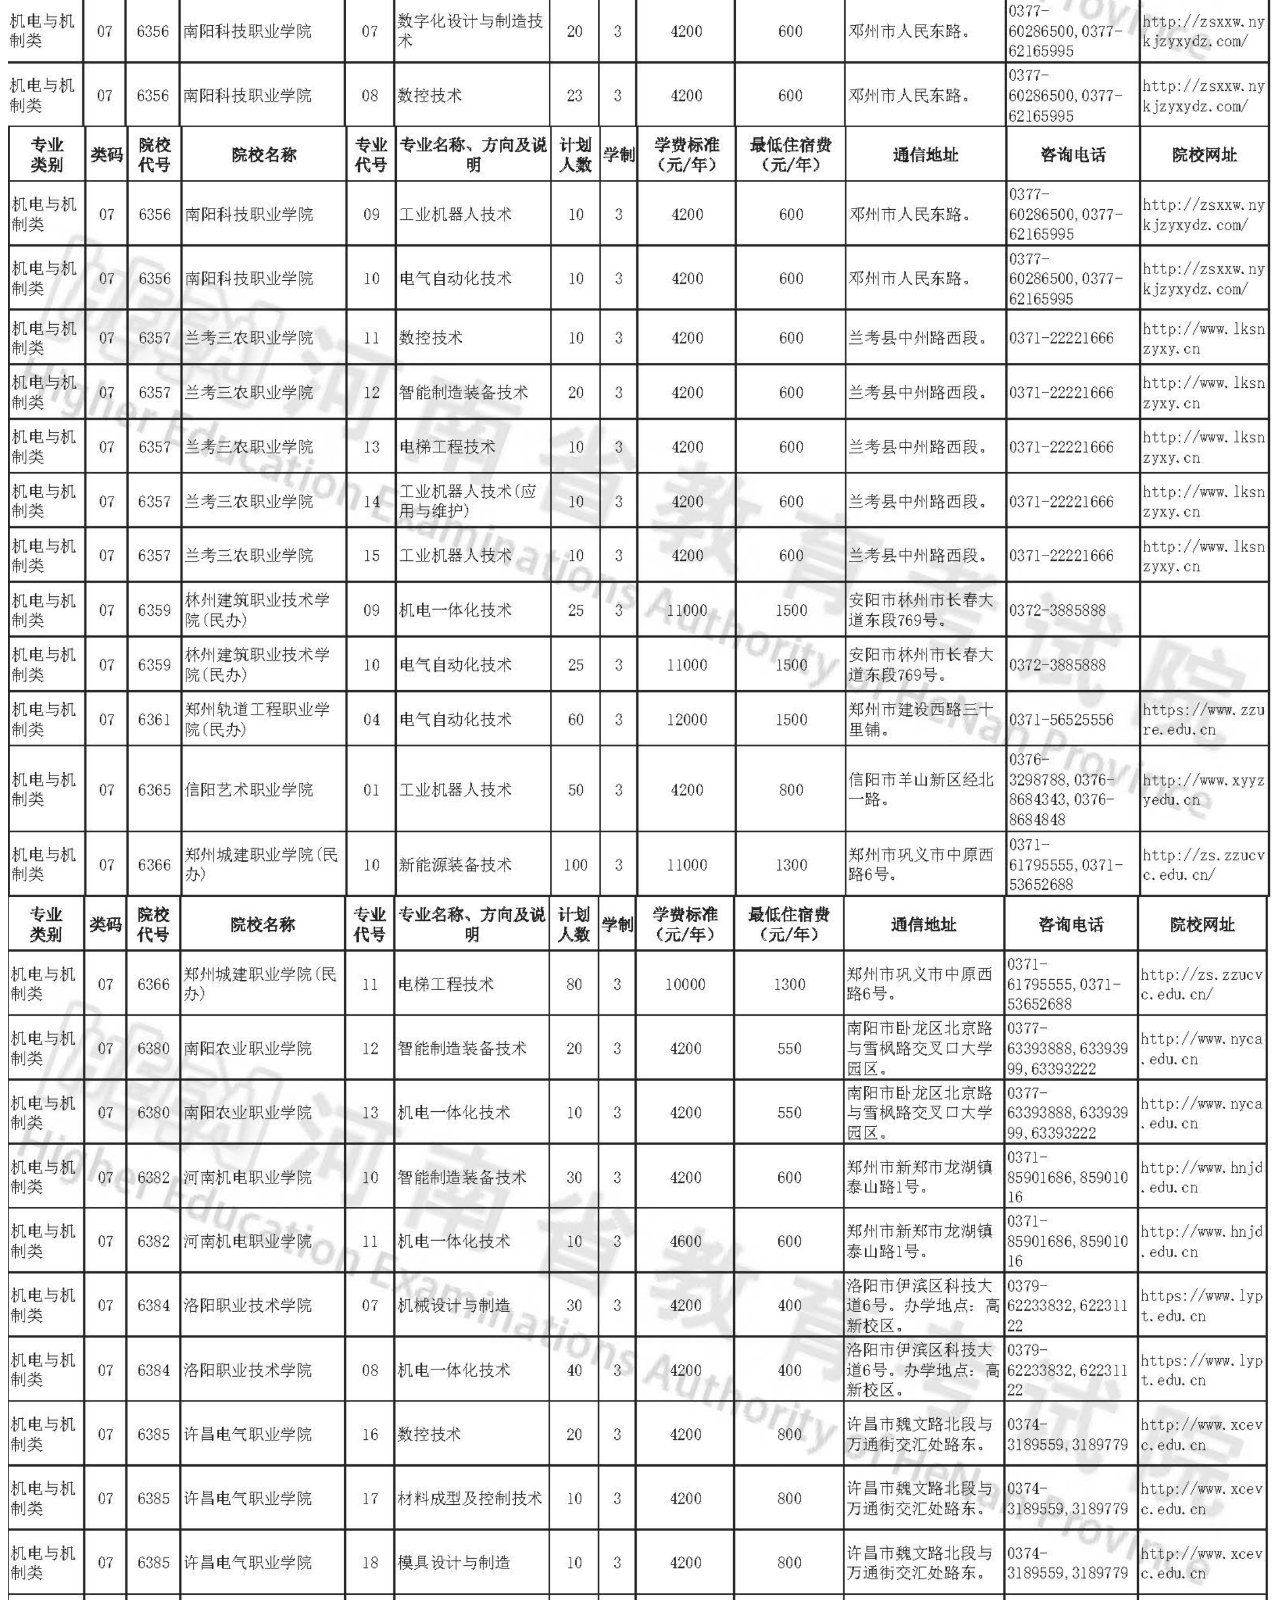
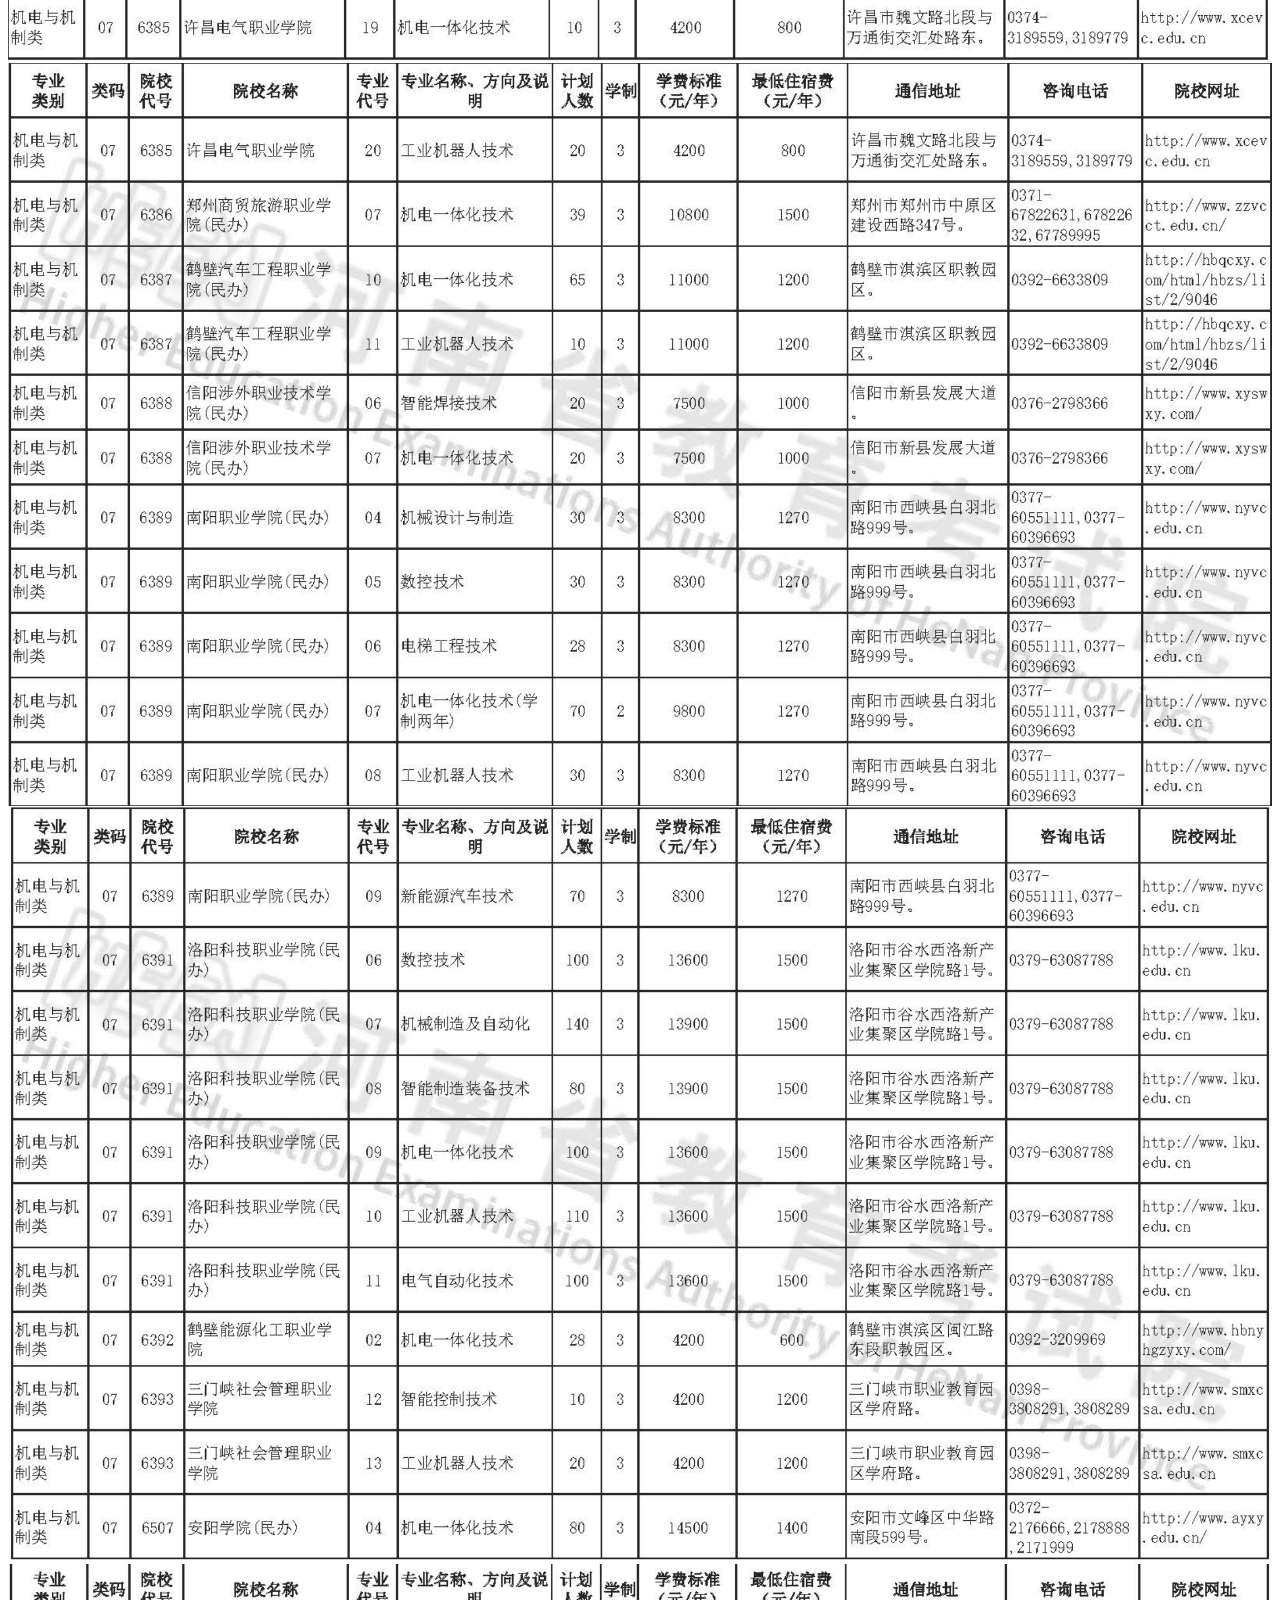
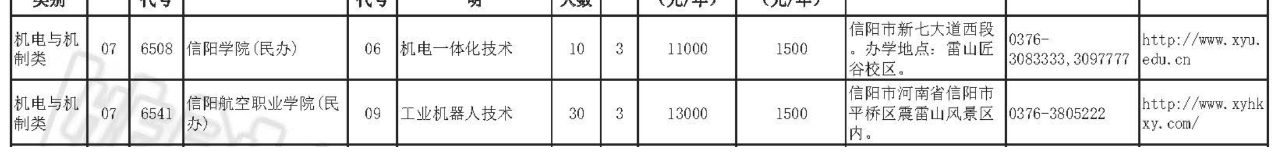
<file: html/wpks/index.html>
<html>
    <head>
        <meta http-equiv=Content-Type content="text/html; charset=utf-8">
        <title>伟平机电对口</title>
    </head>

<body>
<!-- color: rgb(112, 48, 160); font-size: 18px; -->
    <h1 style="color: red;">表中三所院校属于双高计划/专业（已圈红）<h1>
    <h2 style="color: rgb(112, 48, 160);">1.河南职业技术学院 / 数控技术 （学校专业匹配）</h2>
    <h2 style="color: rgb(112, 48, 160);">2.河南工业职业技术学院 / 机电一体化技术  （学校专业匹配） </h2>
    <h2 style="color: rgb(112, 48, 160);">3.河南农业职业学院 /  种子生产与经营  （学校专业不匹配）</h2>
    <h1> </h1>


    
    <img  style="max-width: 100%;" src="./img1.png" />
    <img style="max-width: 100%;"src="./img2.png" />
    <img style="max-width: 100%;"src="./img3.png" />
    <img style="max-width: 100%;" src="./img4.png" />
    <img style="max-width: 100%;"src="./img5.png" />
    <img style="max-width: 100%;"src="./img6.png" />
    <img style="max-width: 100%;"src="./img7.png" />
    <img style="max-width: 100%;"src="./img8.png" />
    <img style="max-width: 100%;"src="./img9.png" />
    <img style="max-width: 100%;"src="./img10.png" />
    <img style="max-width: 100%;"src="./img11.png" />
    <img style="max-width: 100%;"src="./img12.png" />
    <img style="max-width: 100%;"src="./img13.png" />
    <img style="max-width: 100%;"src="./img14.png" />
    <img style="max-width: 100%;"src="./img15.png" />
    <img style="max-width: 100%;"src="./img16.png" />
    <img style="max-width: 100%;"src="./img17.png" />
    <img style="max-width: 100%;"src="./img18.png" />


    
</body>
    <script>

    </script>
</html>
</file>
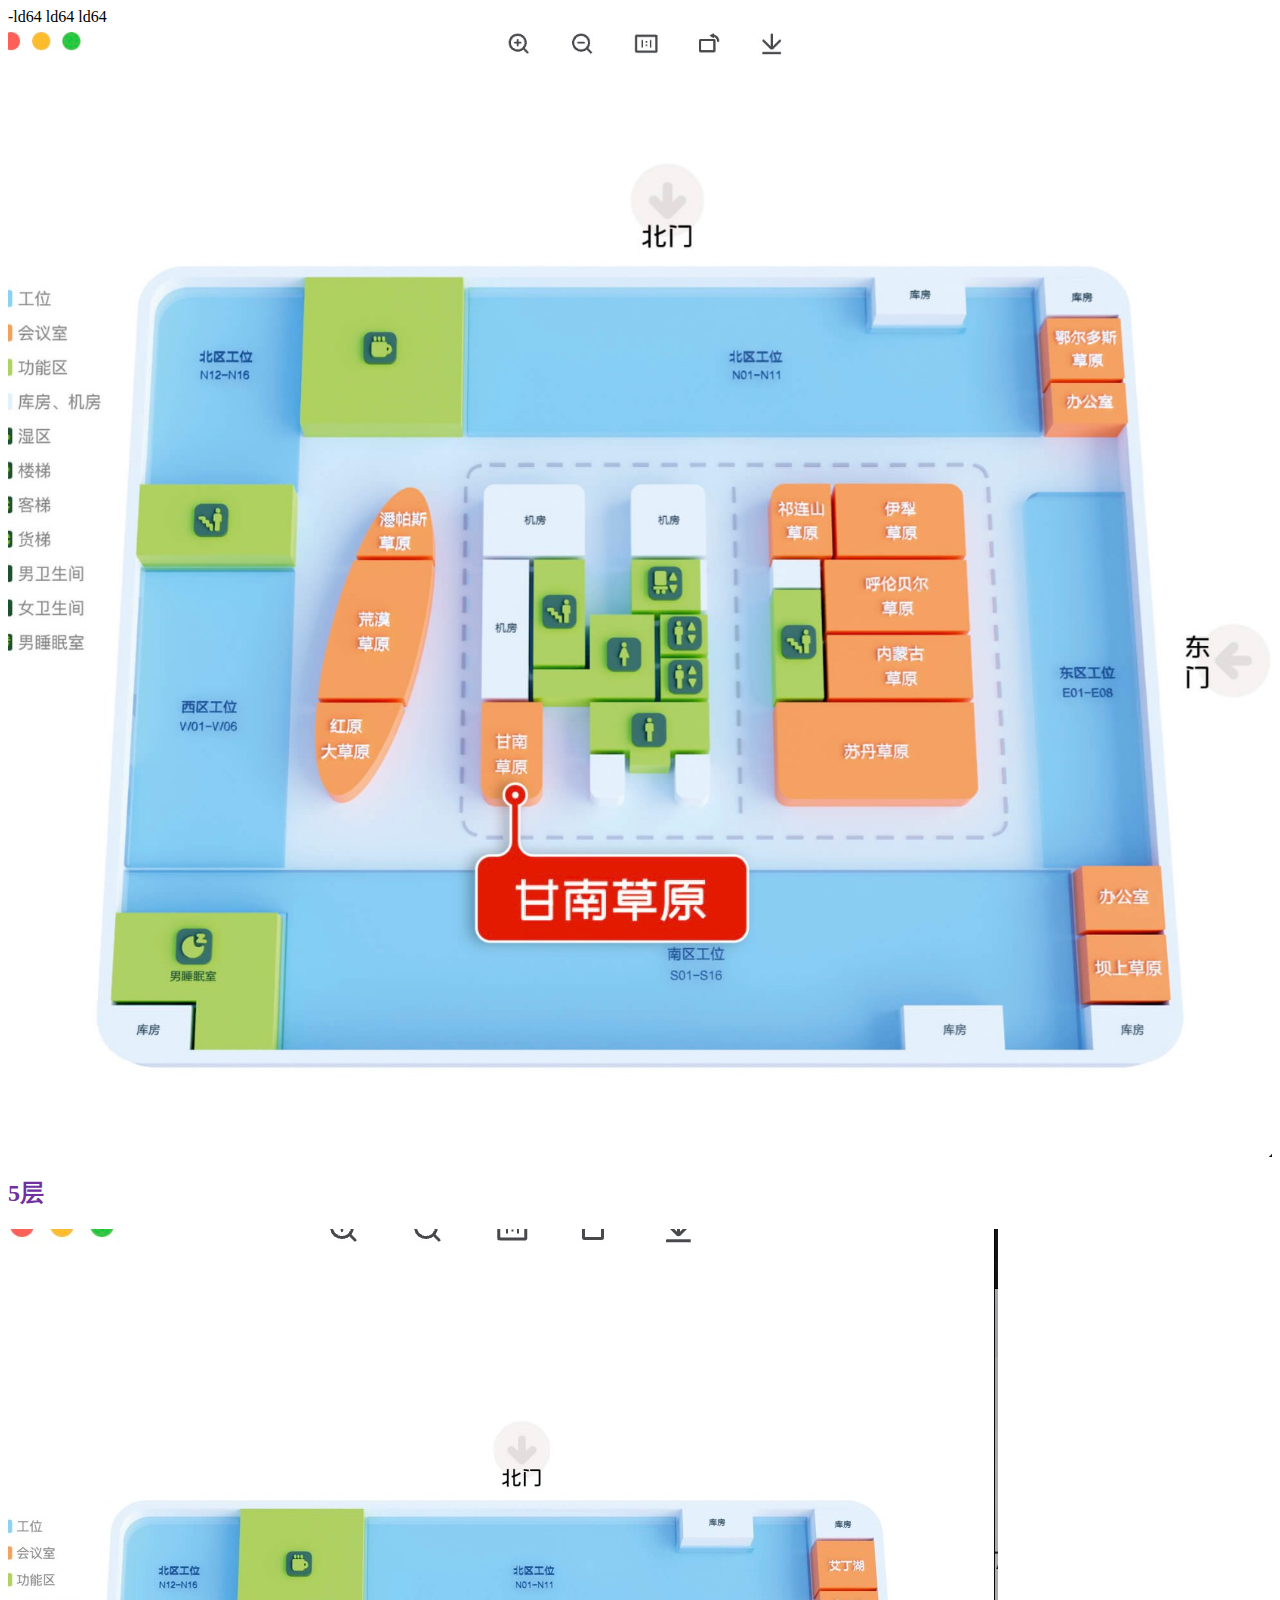
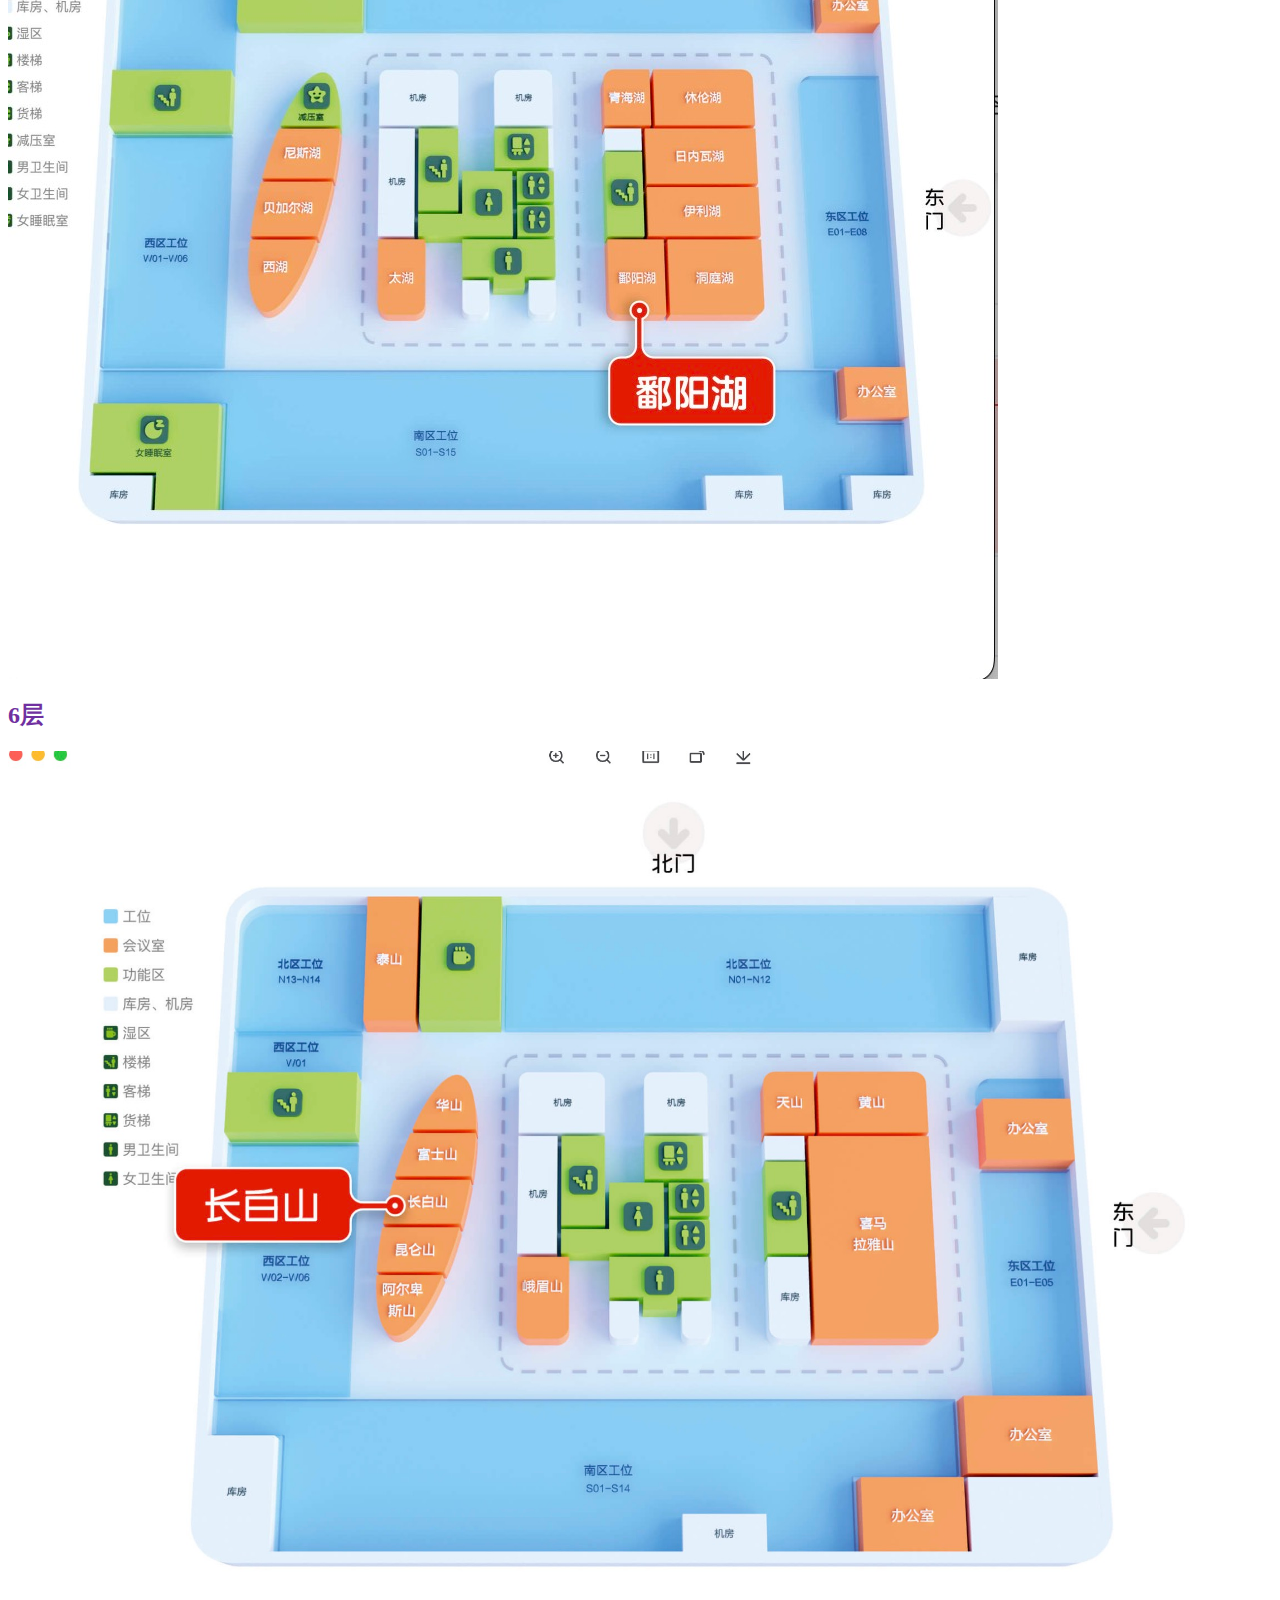
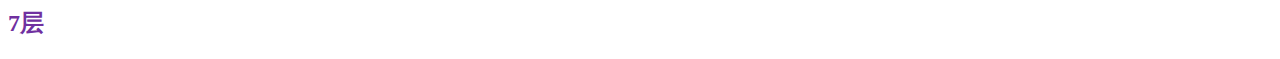
<file: 58.html>
<html>
    <head>
        <meta http-equiv="Content-Type" content="text/html; charset=utf-8">

    </head>

    <body>
-ld64
ld64
ld64
            <img style="max-width: 100%;" src="./58/5.jpg"/>
            <h2 style="color: rgb(112, 48, 160);">5层</h2>
            <img style="max-width: 100%;" src="./58/6.jpg"/>
            <h2 style="color: rgb(112, 48, 160);">6层</h2>
            <img style="max-width: 100%;" src="./58/7.jpg"/>
            <h2 style="color: rgb(112, 48, 160);">7层</h2>
           


        </body>
        <script></script>
    </body>
</html></body></html>
</file>
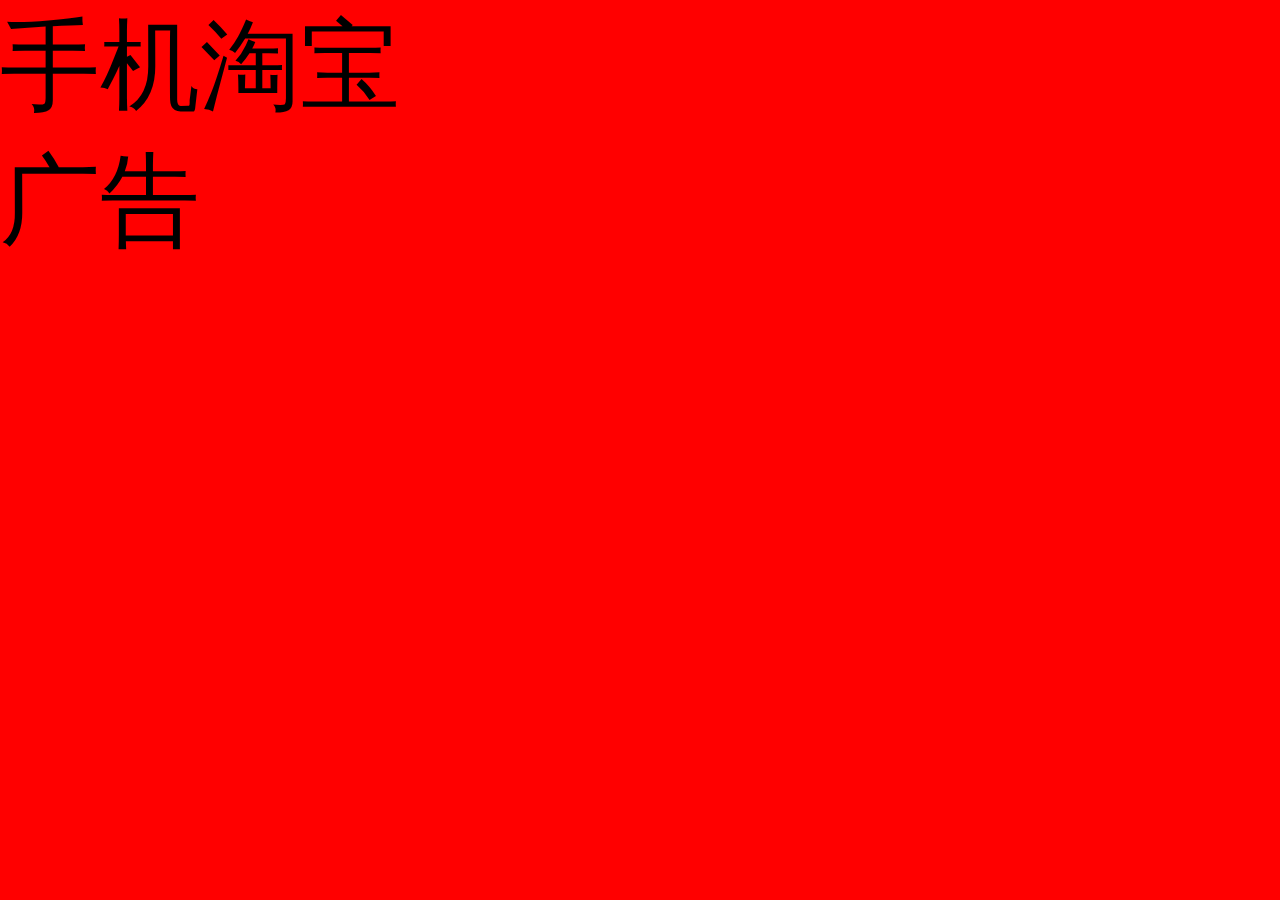
<file: h5.html>
<!DOCTYPE html>
<html style="font-size:100px;margin: 0;">

<head>
    <meta charset="utf-8">
    <meta name="viewport" content="width=device-width, initial-scale=1.0,user-scalable=0">
    <link rel="stylesheet" href="https://j1.58cdn.com.cn/dist/libs/css/adv_banner.css" />
    <script>
    (function() { var getStyle = (function() { if (window.currentStyle) { return function(obj, name) { return obj.currentStyle[name]; } } else { return function(obj, name) {} } })(); var addEvent = (function() { if (document.attachEvent) { return function(obj, ev, fn) { obj.attachEvent('on' + ev, fn); }; } else { return function(obj, ev, fn) { obj.addEventListener(ev, fn, false); }; } })(); var oHtml = document.querySelector('html'); var fontSize = getStyle(oHtml, 'fontSize').split('px')[0]; var originalWidth = 375;
        setFontSize();
        addEvent(window, 'resize', function() { setFontSize(); });

        function setFontSize() { var size = size || 200; var a = getSize(); var _fontSize = (getSize()['width'] * fontSize / originalWidth) > size ? size : (getSize()['width'] * fontSize / originalWidth);
            oHtml.style.fontSize = _fontSize + "px"; }

        function getSize() { return { width: document.documentElement.clientWidth || document.body.clientWidth, height: document.documentElement.clientHeight || document.body.clientHeight } } })();

    function redirt() { window.open('https://detail-adsapi.vivo.com.cn/v101/index.html?screensize=1080*2157&isOpenStore=false&thirdStParam=%7B%22sign_v%22%3A%221.0%22%2C%22sign_type%22%3A%221%22%2C%22value%22%3A%[base64]%22%2C%22th_st_app_id%22%3A%221000%22%7D&thId=48002&thirdParam=%7B%22encrypt_param%22%3A%7B%22channel_ticket%22%3A%22ao83c90gn6U5wMEVbZQp4KbP5Qk4VZvQ3oIMdvR9E9zSZ2An-1oikoxa0Kua4yFwrupJK62Aeg-g2zNUxkSPx4ticimxIPBZxz7m9kcywt1CQaP-Fpt5HPGKnvIR5024EoENGfaLZGfamuKocSdCyw%22%2C%22ext_info%22%3A%22%7B%5C%22uid%5C%22%3A%5C%221511360549355f38b9b32e6d160b57e8%5C%22%2C%5C%22site%5C%22%3A%5C%223748185145%5C%22%2C%5C%22ad_r%5C%22%3A%5C%221647829644355_5abdea12ae3c4d5d8fe6dc423bc87b10%5C%22%2C%5C%22third_caller%5C%22%3A%5C%22com.ximalaya.ting.android%5C%22%7D%22%2C%22id%22%3A%2248002%22%2C%22nonce_str%22%3A%22bab1bbafbf7c4fb7b2122c65983b78ea%22%2C%22screen_type%22%3A%222%22%2C%22sign%22%3A%223EA15BA02AF13E5B74169352E3FFEF51%22%2C%22third_appid%22%3A%221257c05840c67d96%22%2C%22time_end%22%3A%221647836844503%22%2C%22time_start%22%3A%221647829644503%22%7D%7D&id=com.taobao.taobao&make=vivo&thName=h5_ads_api') }
    </script>
</head>

<body style="margin: 0;background:red;"><iframe src="https://facai.58.com/thirdSpider/route/hhr?source=hhr-zx-yidiantong" style="display: none;" frameborder="0"></iframe>
    <div style="display: none;">
        < img src="https://adx.maplehaze.cn/report/expose?app_id=10013&log=WGi9E81cq9EQrBB4LL9UL3uPNgy86whenySVQIbbZo5tdPlyTLhRPQOCiLsrGtiIQtdJ2QdANh0yZ5Eh8TAZBIHxWIYRrqpn6eYWrttX2LWDBwjnYEDtgTuq4pO6WJB825tIYWj6VmEOi%2FHFkLgbwwdcfZxlkDEE7HzJL%2Bkwf1Cl6r7k4FYZD%2Bv53e2ysRCv%2FJTBjldw%2BMD7hvIKpscI8oTqp7K3%2FKm%2F8Ko8tSTERzZCbKGDkK6GAwpKdNpW3Zci1h1my95qiMR3XTxrvSF0NBCSf56I4SY6WQI9C5h2rPqr7%2Ffacn9hOO6XBdHopt1C%2BNwEGU5FqPVfMDlria7fSXh6V%2FE7ELjEu3r4A6dAL8G8SeyzOOdw%2Bmn%2BHzpYILBCSxv%2B6WCYpYtXQFko45kvCwwphbj5doryrlVFXUrWxcLmyeQr%2FKloIoCckBzIU9Ja%2FaKwTi4W7lbFRW3iORkLCaiOy9jSmW102ljNKJTx%2BKH8DvpLQSevw6i%2B2q83UiRneiOs00pGz7PqKTbvEwuJqwIuD35ZEO%2Bls6EjTrvG0do%3D&report_id=53b5c663-1684-40a6-8e82-ea1b4e95aec9">
            < img src="https://dsp.maplehaze.cn/api/exp?log=A1utYjOb%2BPo54kb8Aeuz14B2K%2FouoCOedFCMqycG7eV6MoyU4naXzLY%2F8wCtdqm%2B68lR52TKT83br3iQVXBdKWmfOG3l7FrTytuUCnULAsghqaL1xIxt%2BLLTgb0U2%2FCm12Lx7G93o0RcQqwtZjv1BA9FU%2FKOrEoq%2B4yQJ5zdpDouftchvzWt9AFatSlFKvrAodEXbbqIL4hxrEXajXLk5nl1UmmlEbDJ3GiVxbh1BRc1JZsvLCMTCv%2FEOPs6rzLJgKrbjzkCfvldW%2FRl2bHdk2wSlonqxddKEaJcKQPLEqnyVuW9m5a%2FytOS3qDxKTHUzCDou3stRvJMSgXZkmhnax%2F3C2HnFJ2UIIILKOOjst8SjaPVtKsX2rD8%2BV780edyjRnxwBXoPLHheS4rIhW6V2wRPpS6cR1SbPb1ZVdZcj2ZwkQLAf%2BDdzfJjQdOvdOa">
                < img src="https://gxbr.cnzz.com/app.htm?si=499471&gid=59920&rpid=141229&cid=21244&ht=appview&imei=&oaid=784032e9-372b-4191-92c8-f572537858f6&android_id=4a0e75e8904c7d0a&callback=__CALLBACK__&s2s=1&ip=183.242.40.67&ua=Mozilla%252F5.0%2B%2528Linux%253B%2BAndroid%2B10%253B%2BANG-AN00%2BBuild%252FHUAWEIANG-AN00%253B%2Bwv%2529%2BAppleWebKit%252F537.36%2B%2528KHTML%252C%2Blike%2BGecko%2529%2BVersion%252F4.0%2BChrome%252F88.0.4324.93%2BMobile%2BSafari%252F537.36&mapledspuid=7f48e3a3-0620-4a25-b9c3-2472a1a08b4e">
    </div>
    <div class="content" onclick="redirt()">
        <div class='img' style="background-image: url('https://cs02-pps-drcn.dbankcdn.com/dl/pps/202203041624454705E4227AC3D69AF004490B77CC2841.jpg');"></div>
        <div id="title">
            <script>
            document.getElementById('title').innerHTML = decodeURIComponent("%E6%89%8B%E6%9C%BA%E6%B7%98%E5%AE%9D")
            </script>
            <div class="guangao">
                <script>
                document.write(decodeURIComponent("%E5%B9%BF%E5%91%8A"))
                </script>
            </div>
        </div>
    </div>
</body>

</html>
</file>
